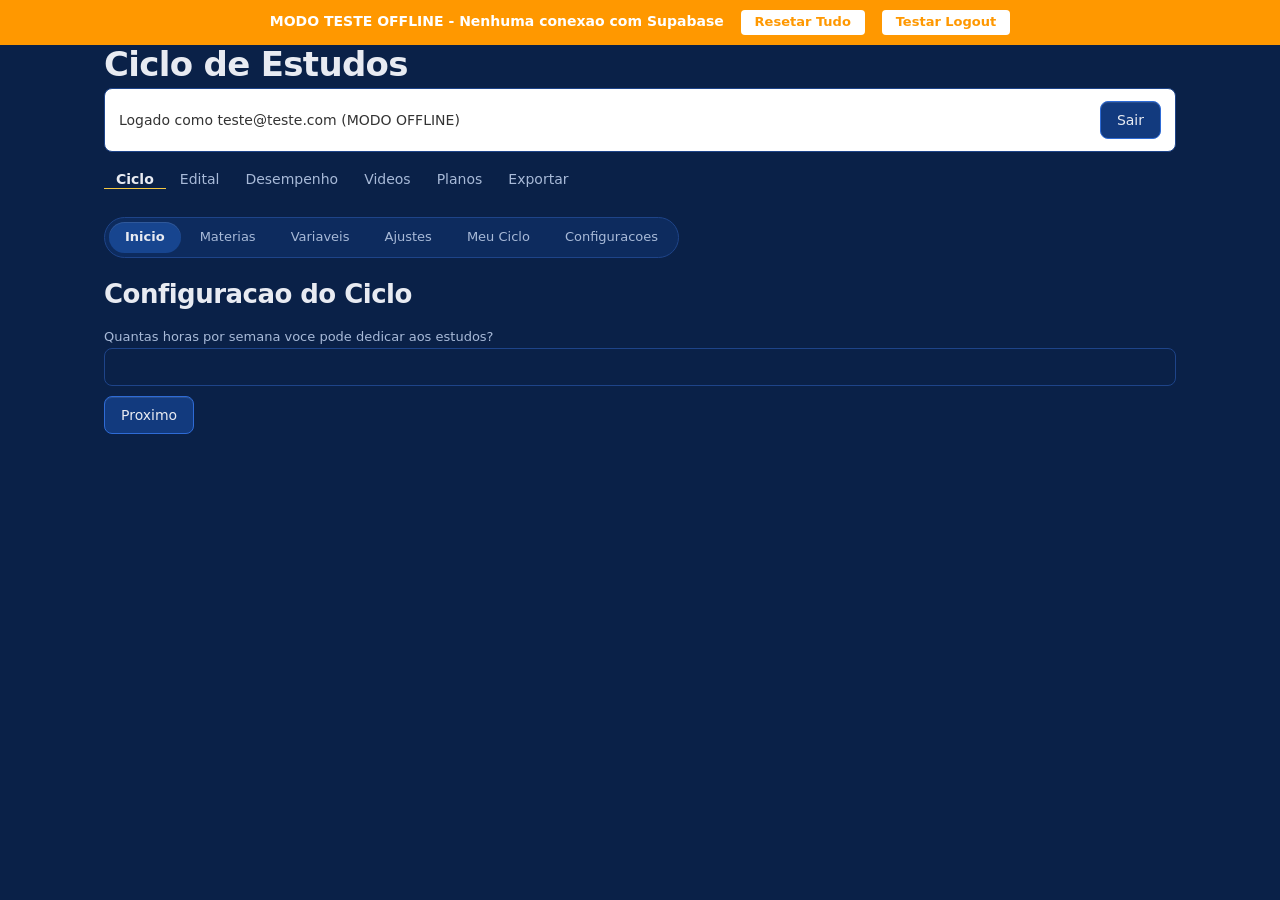
<file: teste-offline.html>
<!DOCTYPE html>
<html lang="pt">
<head>
    <meta charset="UTF-8">
    <meta name="viewport" content="width=device-width, initial-scale=1.0">
    <title>TESTE OFFLINE - Ciclo de Estudos</title>
    <link rel="stylesheet" href="css/variables.css">
    <link rel="stylesheet" href="css/layout.css">
    <link rel="stylesheet" href="css/forms.css">
    <link rel="stylesheet" href="css/blocks.css">
    <link rel="stylesheet" href="css/modals.css">
    <link rel="stylesheet" href="css/videos.css">
    <style>
        #testeBanner {
            background: #FF9800;
            color: white;
            text-align: center;
            padding: 10px;
            font-weight: bold;
            font-size: 14px;
            position: sticky;
            top: 0;
            z-index: 9999;
        }
        #testeBanner button {
            margin-left: 12px;
            background: #fff;
            color: #FF9800;
            border: none;
            padding: 4px 14px;
            border-radius: 4px;
            cursor: pointer;
            font-size: 13px;
            font-weight: bold;
        }
    </style>
</head>
<body>
    <div id="testeBanner">
        MODO TESTE OFFLINE - Nenhuma conexao com Supabase
        <button onclick="resetarTeste()">Resetar Tudo</button>
        <button onclick="testarLogout()">Testar Logout</button>
    </div>

    <div class="container">
        <h1>Ciclo de Estudos</h1>
        <div id="topAuthBar" style="display:flex; justify-content:space-between; align-items:center; gap:12px; flex-wrap:wrap; margin-bottom:18px; padding:12px 14px; border:1px solid var(--border-color); border-radius:8px; background:#fff;">
            <div id="usuarioInfo" style="font-size:14px; color:#333;">Logado como teste@teste.com (MODO OFFLINE)</div>
            <div style="display:flex; gap:10px; flex-wrap:wrap;">
                <a id="btnIrLogin" href="#" style="display:none; background-color:var(--primary-color); color:#fff; padding:10px 15px; border-radius:4px; text-decoration:none;">Entrar</a>
                <button id="btnLogoutTop" type="button" style="display:inline-block;">Sair</button>
            </div>
        </div>
        <div id="bloqueioAuth" style="display:none;"></div>

        <!-- Main tabs -->
        <div class="tab-container">
            <button class="tab active" data-tab="ciclo">Ciclo</button>
            <button class="tab" data-tab="edital">Edital</button>
            <button class="tab" data-tab="desempenho">Desempenho</button>
            <button class="tab" data-tab="videos">Videos</button>
            <button class="tab" data-tab="planos">Planos</button>
            <button class="tab" data-tab="exportar">Exportar</button>
        </div>

        <!-- ============ CICLO TAB (with sub-tabs) ============ -->
        <div id="ciclo" class="tab-content active">
            <div class="subtab-container">
                <button class="subtab active" data-subtab="subtab-inicio">Inicio</button>
                <button class="subtab" data-subtab="subtab-materias">Materias</button>
                <button class="subtab" data-subtab="subtab-variaveis">Variaveis</button>
                <button class="subtab" data-subtab="subtab-ajustes">Ajustes</button>
                <button class="subtab" data-subtab="subtab-meuciclo">Meu Ciclo</button>
                <button class="subtab" data-subtab="subtab-config">Configuracoes</button>
            </div>

            <div id="subtab-inicio" class="subtab-content active">
                <h2>Configuracao do Ciclo</h2>
                <div id="inicio">
                    <form id="horasForm">
                        <label for="horasSemanais">Quantas horas por semana voce pode dedicar aos estudos?</label>
                        <input type="number" id="horasSemanais" name="horasSemanais" min="1" required>
                        <button type="submit">Proximo</button>
                    </form>
                </div>
                <div id="continuar" style="display: none;">
                    <p style="margin-bottom:12px; color:#666;">Seu ciclo esta ativo na aba "Meu Ciclo".</p>
                    <button id="novoEstudo" style="background:#FF6B6B;">Reiniciar Ciclo</button>
                </div>
            </div>

            <div id="subtab-materias" class="subtab-content">
                <h2>Selecionar Materias</h2>
                <div id="materiasLista"></div>
                <input type="text" id="novaMateriaNome" placeholder="Nome da Materia">
                <input type="text" id="novaMateriaSigla" placeholder="Sigla (ate 3 letras)" maxlength="3">
                <button id="adicionarMateria">Adicionar Materia</button>
                <button id="btnUploadMaterias" type="button" style="background:#26A69A;">Importar Excel/CSV</button>
                <button id="btnBaixarModeloAluno" type="button" style="background:#FF9800;">Baixar Modelo</button>
                <button id="proximoMaterias">Proximo</button>
            </div>

            <div id="subtab-variaveis" class="subtab-content">
                <h2>Definir Variaveis por Materia</h2>
                <table id="tabelaVariaveis">
                    <thead><tr><th>Materia</th><th>Peso (1-10)</th><th>Extensao/Volume (1-10)</th><th>Dificuldade (1-10)</th></tr></thead>
                    <tbody></tbody>
                </table>
                <button id="calcularBlocos">Calcular Blocos</button>
            </div>

            <div id="subtab-ajustes" class="subtab-content">
                <h2>Ajustar Quantidade de Blocos por Materia</h2>
                <table id="tabelaAjustes">
                    <thead><tr><th>Materia</th><th>Blocos</th></tr></thead>
                    <tbody></tbody>
                </table>
                <button id="ajustarBlocos">Ajustar Blocos</button>
            </div>

            <div id="subtab-meuciclo" class="subtab-content">
                <h2>Seu Ciclo de Estudos</h2>
                <div id="blocosContainer"></div>
                <div id="tempoControle">
                    <select id="tipoTempo">
                        <option value="cronometro">Cronometro</option>
                        <option value="timer">Timer</option>
                    </select>
                    <div id="timerConfig" style="display: none;">
                        <input type="number" id="timerHoras" min="0" max="23" placeholder="Horas">
                        <input type="number" id="timerMinutos" min="0" max="59" placeholder="Minutos">
                    </div>
                    <span id="tempo">00:00:00</span>
                    <button id="iniciarPausar">Iniciar</button>
                    <button id="resetar">Resetar</button>
                </div>
            </div>

            <div id="subtab-config" class="subtab-content">
                <h2>Configuracoes Avancadas</h2>
                <div>
                    <label for="duracaoBloco">Duracao do Bloco (minutos):</label>
                    <input type="number" id="duracaoBloco" min="15" max="120" value="60">
                </div>
                <div>
                    <label for="intervaloEntreBlocos">Intervalo entre Blocos (minutos):</label>
                    <input type="number" id="intervaloEntreBlocos" min="0" max="30" value="5">
                </div>
                <div>
                    <label for="blocosPorSessao">Blocos por Sessao:</label>
                    <input type="number" id="blocosPorSessao" min="1" max="10" value="4">
                </div>
                <button id="salvarConfiguracoes">Salvar Configuracoes</button>
            </div>
        </div>

        <!-- ============ EDITAL TAB ============ -->
        <div id="edital" class="tab-content">
            <h2>Edital - Conteudo Programatico</h2>
            <div id="editalResumo" style="margin-bottom:16px; padding:14px; border:1px solid var(--border-color); border-radius:8px; background:#f0f7ff;">
                <div style="display:flex; justify-content:space-between; align-items:center; flex-wrap:wrap; gap:8px;">
                    <div>
                        <strong id="editalPlanoNome" style="font-size:15px;"></strong>
                        <span id="editalProgressoGeral" style="font-size:13px; color:#666; margin-left:8px;"></span>
                    </div>
                    <div class="edital-barra-container" style="width:200px;">
                        <div class="edital-barra" id="editalBarraGeral" style="width:0%;"></div>
                    </div>
                </div>
            </div>
            <div id="editalFiltros" style="margin-bottom:12px; display:flex; gap:10px; align-items:center; flex-wrap:wrap;">
                <select id="editalFiltroStatus" style="padding:6px 10px; border-radius:4px; border:1px solid var(--border-color); font-size:13px;">
                    <option value="todos">Todos os status</option>
                    <option value="pendente">Pendente</option>
                    <option value="visto">Visto</option>
                    <option value="em_andamento">Em andamento</option>
                    <option value="concluido">Concluido</option>
                </select>
                <input type="text" id="editalBusca" placeholder="Buscar topico..." style="padding:6px 10px; border-radius:4px; border:1px solid var(--border-color); font-size:13px; flex:1; min-width:150px;">
            </div>
            <div id="editalArvore"></div>
            <div id="editalVazio" style="display:none; text-align:center; padding:40px 20px; color:#999;">
                <p style="font-size:16px; margin-bottom:8px;">Nenhum edital configurado</p>
                <p style="font-size:13px;">Adote um plano que contenha edital.</p>
            </div>
        </div>

        <!-- ============ DESEMPENHO TAB ============ -->
        <div id="desempenho" class="tab-content">
            <h2>Desempenho</h2>
            <div id="desempenhoResumo" style="display:grid; grid-template-columns:repeat(auto-fill, minmax(160px, 1fr)); gap:12px; margin-bottom:24px;">
                <div class="desempenho-card">
                    <div class="desempenho-card__valor" id="desempenhoTotalQuestoes">0</div>
                    <div class="desempenho-card__label">Questoes feitas</div>
                </div>
                <div class="desempenho-card">
                    <div class="desempenho-card__valor" id="desempenhoTotalCorretas">0</div>
                    <div class="desempenho-card__label">Questoes corretas</div>
                </div>
                <div class="desempenho-card">
                    <div class="desempenho-card__valor" id="desempenhoPercentual">0%</div>
                    <div class="desempenho-card__label">Aproveitamento</div>
                </div>
                <div class="desempenho-card">
                    <div class="desempenho-card__valor" id="desempenhoBlocosConcluidos">0</div>
                    <div class="desempenho-card__label">Blocos concluidos</div>
                </div>
            </div>
            <h3 style="margin-bottom:12px;">Desempenho por Materia</h3>
            <div id="desempenhoPorMateria"><p style="color:#999;">Conclua blocos para ver estatisticas.</p></div>
            <div id="desempenhoEdital" style="display:none; margin-top:24px;">
                <h3 style="margin-bottom:12px;">Progresso no Edital</h3>
                <div id="desempenhoEditalConteudo"></div>
            </div>
        </div>

        <!-- ============ VIDEOS TAB ============ -->
        <div id="videos" class="tab-content">
            <div id="videosAluno">
                <h2>Videos / Aulas</h2>
                <p style="margin-bottom:12px; font-size:14px; color:#666;">Assista as aulas disponibilizadas pelos professores.</p>
                <div id="videosPlayer" style="display:none; margin-bottom:16px;">
                    <div class="video-player-wrapper">
                        <iframe id="vimeoEmbed" src="" allow="autoplay; fullscreen; picture-in-picture" allowfullscreen></iframe>
                    </div>
                    <div style="display:flex; justify-content:space-between; align-items:center; margin-top:8px;">
                        <strong id="videoPlayerTitulo" style="font-size:14px;"></strong>
                        <button id="btnFecharPlayer" type="button" style="background:#999; font-size:12px; padding:4px 12px;">Fechar</button>
                    </div>
                </div>
                <div id="videosArvore"></div>
                <div id="videosVazio" style="display:none; text-align:center; padding:40px 20px; color:#999;">
                    <p style="font-size:16px; margin-bottom:8px;">Nenhum video disponivel</p>
                </div>
            </div>
            <div id="videosProfessor" style="display:none;"></div>
        </div>

        <!-- ============ PLANOS TAB ============ -->
        <div id="planos" class="tab-content">
            <div id="planosAluno">
                <h2>Planos Disponiveis</h2>
                <p style="margin-bottom:12px; font-size:14px; color:#666;">Selecione um plano pre-configurado por um professor.</p>
                <div id="planosDisponiveis" style="margin-bottom:12px;"></div>
                <button id="btnEscolherPlano" type="button">Carregar Planos Disponiveis</button>
            </div>
            <div id="planosProfessor" style="display:none;">
                <h2>Gerenciar Planos</h2>
                <p style="margin-bottom:16px; color:#666;">Crie planos pre-configurados para seus alunos.</p>
                <div id="planosLista" style="margin-bottom:20px;"></div>
                <button id="btnCriarPlano" type="button">Criar Novo Plano</button>
                <div id="planoEditor" style="display:none; margin-top:20px;">
                    <h3 style="margin-bottom:16px;">Editor de Plano</h3>
                    <label for="planoNome">Nome do Plano:</label>
                    <input type="text" id="planoNome" placeholder="Ex: Preparatorio TCU 2026">
                    <label for="planoDescricao">Descricao:</label>
                    <textarea id="planoDescricao" rows="3" placeholder="Breve descricao..." style="width:100%; padding:10px; border:1px solid var(--border-color); border-radius:4px; margin-bottom:10px;"></textarea>
                    <label><input type="checkbox" id="planoPublico" checked style="width:auto; margin-right:6px;">Plano publico</label>
                    <h4 style="margin:16px 0 8px; color:var(--primary-color);">Configuracoes</h4>
                    <div style="display:grid; grid-template-columns:repeat(auto-fill, minmax(180px, 1fr)); gap:10px; margin-bottom:16px;">
                        <div><label for="planoHorasSemanais">Horas semanais:</label><input type="number" id="planoHorasSemanais" min="1" placeholder="Ex: 20"></div>
                        <div><label for="planoDuracaoBloco">Duracao do bloco (min):</label><input type="number" id="planoDuracaoBloco" min="15" max="120" value="60"></div>
                        <div><label for="planoIntervalo">Intervalo (min):</label><input type="number" id="planoIntervalo" min="0" max="30" value="5"></div>
                        <div><label for="planoBlocosSessao">Blocos por sessao:</label><input type="number" id="planoBlocosSessao" min="1" max="10" value="4"></div>
                    </div>
                    <h4 style="margin:16px 0 8px; color:var(--primary-color);">Materias</h4>
                    <div style="margin-bottom:10px; display:flex; gap:8px; flex-wrap:wrap;">
                        <button id="btnAddMateriaPlano" type="button" style="font-size:13px; padding:6px 14px;">+ Adicionar Materia</button>
                        <button id="btnUploadMateriasPlano" type="button" style="font-size:13px; padding:6px 14px; background:#26A69A;">Importar Excel/CSV</button>
                        <button id="btnBaixarModelo" type="button" style="font-size:13px; padding:6px 14px; background:#FF9800;">Baixar Modelo</button>
                    </div>
                    <div style="overflow-x:auto;">
                        <table style="width:100%; border-collapse:collapse; font-size:13px;">
                            <thead><tr style="background:var(--secondary-color);"><th style="padding:8px;">Nome</th><th style="padding:8px;">Sigla</th><th style="padding:8px;">Peso</th><th style="padding:8px;">Extensao</th><th style="padding:8px;">Dificuldade</th><th style="padding:8px;"></th></tr></thead>
                            <tbody id="planoMateriasTbody"></tbody>
                        </table>
                    </div>
                    <h4 style="margin:20px 0 8px; color:var(--primary-color);">Edital</h4>
                    <p style="font-size:13px; color:#666; margin-bottom:10px;">Configure a estrutura do edital.</p>
                    <div style="margin-bottom:10px; display:flex; gap:8px; flex-wrap:wrap;">
                        <button id="btnAddMateriaEdital" type="button" style="font-size:13px; padding:6px 14px;">+ Adicionar Materia</button>
                        <button id="btnUploadEdital" type="button" style="font-size:13px; padding:6px 14px; background:#26A69A;">Importar Excel/CSV</button>
                        <button id="btnBaixarModeloEdital" type="button" style="font-size:13px; padding:6px 14px; background:#FF9800;">Baixar Modelo Edital</button>
                    </div>
                    <div id="editalEditorContainer" style="margin-bottom:16px;"></div>
                    <div style="margin-top:16px; display:flex; gap:10px;">
                        <button id="btnSalvarPlano" type="button" style="background:#4CAF50;">Salvar Plano</button>
                        <button id="btnCancelarPlano" type="button" style="background:#999;">Cancelar</button>
                    </div>
                </div>
            </div>
        </div>

        <!-- ============ EXPORTAR TAB ============ -->
        <div id="exportar" class="tab-content">
            <h2>Exportar Ciclo</h2>
            <button id="gerarPDF">Gerar PDF</button>
            <button id="exportarExcel">Exportar para Excel</button>
        </div>
    </div>

    <!-- Modais de conclusao -->
    <div id="modalAssunto" class="modal-overlay">
        <div class="modal-card">
            <h3>Registrar Estudo</h3>
            <p>Materia: <strong id="modalAssuntoMateria"></strong></p>
            <label style="display:block; margin:12px 0 6px; font-weight:bold;">Qual assunto voce estudou?</label>
            <div id="listaAssuntosEdital" class="assunto-lista"></div>
            <div id="assuntoOutroContainer" style="display:none;">
                <input type="text" id="inputAssunto" placeholder="Digite o assunto..." autocomplete="off">
            </div>
            <input type="hidden" id="assuntoSelecionado" value="">
            <div class="modal-actions">
                <button id="btnConfirmarAssunto">Confirmar</button>
            </div>
        </div>
    </div>

    <div id="modalQuestoes" class="modal-overlay">
        <div class="modal-card">
            <h3>Exercitando os Conhecimentos</h3>
            <p>Voce fez questoes sobre este assunto?</p>
            <div class="modal-actions">
                <button id="btnSimQuestoes">Sim</button>
                <button id="btnNaoQuestoes" style="background:#999;">Nao, apenas estudei</button>
            </div>
        </div>
    </div>

    <div id="modalRegistrarQuestoes" class="modal-overlay">
        <div class="modal-card">
            <h3>Registrar Questoes</h3>
            <p>Materia: <strong id="modalRegMateria"></strong></p>
            <p>Assunto: <strong id="modalRegAssunto"></strong></p>
            <label for="inputQtdFeitas" style="display:block; margin:12px 0 6px; font-weight:bold;">Questoes feitas:</label>
            <input type="number" id="inputQtdFeitas" min="0" placeholder="0">
            <label for="inputQtdCorretas" style="display:block; margin:12px 0 6px; font-weight:bold;">Questoes corretas:</label>
            <input type="number" id="inputQtdCorretas" min="0" placeholder="0">
            <div class="modal-actions">
                <button id="btnSalvarQuestoes">Salvar</button>
            </div>
        </div>
    </div>

<script>
// ══════════════════════════════════════════════════════════════════════════
// MOCKS: substituem Supabase e funcoes que dependem de backend
// ══════════════════════════════════════════════════════════════════════════

function supabaseConfigurado() { return false; }
async function getUsuarioLogado() { return { id: 'teste-offline', email: 'teste@teste.com' }; }
async function atualizarUIAuth() { return true; }
function salvarEstadoNuvem() {}
async function carregarEstadoNuvem() {}
async function ensureProfile() {}
function atualizarUIRole() {}
function setAuthStatus() {}
function redirecionarParaLogin() {}

async function sair() {
    alert('Voce saiu da sua conta.');
    location.reload();
}

function salvarQuestoesNuvem() {}
function carregarPlanosPublicos() { return []; }
async function salvarPlano() { alert('Modo offline: plano nao salvo.'); return false; }
function renderizarPlanosDisponiveis() { alert('Modo offline: sem planos do servidor.'); }
function abrirEditorPlano() { alert('Modo offline: editor de planos desabilitado.'); }
function fecharEditorPlano() {}
function coletarDadosPlano() { return { nome: '', materias: [] }; }
function adicionarMateriaAoPlano() {}
function uploadMateriasPlano() {}
function uploadMateriasAluno() {}
function baixarModeloExcel() { alert('Modo offline: funcao de export desabilitada.'); }
function adicionarMateriaEdital() {}
function uploadEditalExcel() {}
function baixarModeloEdital() {}
function gerarPDF() { alert('Modo offline: PDF desabilitado.'); }
function exportarParaExcel() { alert('Modo offline: export desabilitado.'); }

async function carregarEditalProgresso() {}
async function salvarEditalProgressoItem() {}

function renderizarDesempenho() {
    let totalFeitas = 0, totalCorretas = 0, blocosConcluidos = 0;
    const porMateria = {};

    blocosAtivos.forEach(b => {
        if (b.concluido) {
            blocosConcluidos++;
            if (b.questoes) {
                totalFeitas += b.questoes.feitas || 0;
                totalCorretas += b.questoes.corretas || 0;
                if (!porMateria[b.nome]) porMateria[b.nome] = { feitas: 0, corretas: 0 };
                porMateria[b.nome].feitas += b.questoes.feitas || 0;
                porMateria[b.nome].corretas += b.questoes.corretas || 0;
            }
        }
    });

    document.getElementById('desempenhoTotalQuestoes').textContent = totalFeitas;
    document.getElementById('desempenhoTotalCorretas').textContent = totalCorretas;
    document.getElementById('desempenhoPercentual').textContent = totalFeitas > 0 ? Math.round((totalCorretas / totalFeitas) * 100) + '%' : '0%';
    document.getElementById('desempenhoBlocosConcluidos').textContent = blocosConcluidos;

    const container = document.getElementById('desempenhoPorMateria');
    if (Object.keys(porMateria).length === 0) {
        container.innerHTML = '<p style="color:#999;">Conclua blocos com questoes para ver estatisticas.</p>';
        return;
    }
    let html = '';
    for (const [nome, dados] of Object.entries(porMateria)) {
        const pct = dados.feitas > 0 ? Math.round((dados.corretas / dados.feitas) * 100) : 0;
        html += `<div class="desempenho-materia">
            <div class="desempenho-materia__header">
                <span class="desempenho-materia__nome">${nome}</span>
                <span class="desempenho-materia__stats">${dados.corretas}/${dados.feitas} (${pct}%)</span>
            </div>
            <div class="desempenho-barra-container"><div class="desempenho-barra" style="width:${pct}%;"></div></div>
        </div>`;
    }
    container.innerHTML = html;
}

function getBaseUrl() { return ''; }

// ══════════════════════════════════════════════════════════════════════════
// STATE
// ══════════════════════════════════════════════════════════════════════════

let materiasList = [
    {nome: "AFO", legenda: "AFO"},
    {nome: "CONTABILIDADE GERAL", legenda: "CGE"},
    {nome: "CONTABILIDADE PUBLICA", legenda: "CPB"},
    {nome: "AUDITORIA", legenda: "AUD"},
    {nome: "CONTROLE EXTERNO", legenda: "CEX"}
];
let materiasSelecionadas = [];
let blocosAtivos = [];
let coresUsadas = [];
let tempoDecorrido = 0;
let tempoTotal = 0;
let cronometroInterval;
let cronometroRodando = false;
let modoCronometro = true;
let salvarAoSair = true;

let planoAdotado = {
    id: 'teste-plano-1',
    nome: 'Plano TCU 2026 (Teste)',
    edital: [
        {
            materia: 'AFO',
            topicos: [
                { nome: 'Orcamento Publico', subtopicos: ['Principios Orcamentarios', 'Ciclo Orcamentario', 'Creditos Adicionais'] },
                { nome: 'Receita Publica', subtopicos: ['Classificacao da Receita', 'Estagios da Receita'] },
                { nome: 'Despesa Publica', subtopicos: ['Classificacao da Despesa', 'Estagios da Despesa', 'Restos a Pagar'] }
            ]
        },
        {
            materia: 'CONTABILIDADE GERAL',
            topicos: [
                { nome: 'Balanco Patrimonial', subtopicos: ['Ativo Circulante', 'Passivo Circulante', 'Patrimonio Liquido'] },
                { nome: 'DRE', subtopicos: ['Receitas', 'Despesas', 'Lucro Liquido'] },
                { nome: 'Provisoes e Contingencias', subtopicos: [] }
            ]
        },
        {
            materia: 'CONTABILIDADE PUBLICA',
            topicos: [
                { nome: 'MCASP', subtopicos: ['Plano de Contas', 'Demonstracoes Contabeis'] },
                { nome: 'NBCASP', subtopicos: [] }
            ]
        },
        {
            materia: 'AUDITORIA',
            topicos: [
                { nome: 'Normas de Auditoria', subtopicos: ['NBC TA 200', 'NBC TA 240', 'NBC TA 700'] },
                { nome: 'Evidencia de Auditoria', subtopicos: [] },
                { nome: 'Relatorio do Auditor', subtopicos: ['Opiniao Nao Modificada', 'Opiniao Modificada'] }
            ]
        },
        {
            materia: 'CONTROLE EXTERNO',
            topicos: [
                { nome: 'Competencias do TCU', subtopicos: ['Fiscalizacao Contabil', 'Julgamento de Contas'] },
                { nome: 'Processo de Contas', subtopicos: [] }
            ]
        }
    ]
};

let editalProgresso = {};

let configuracoes = {
    duracaoBloco: 60,
    intervaloEntreBlocos: 5,
    blocosPorSessao: 4
};

function salvarEstado() {
    const estado = {
        materiasList,
        materiasSelecionadas,
        blocosAtivos,
        tempoDecorrido,
        modoCronometro,
        configuracoes,
        planoAdotado,
        horasSemanais: document.getElementById('horasSemanais')?.value || null
    };
    localStorage.setItem('cicloTesteOffline', JSON.stringify(estado));
}

function carregarEstado() {
    const estadoSalvo = localStorage.getItem('cicloTesteOffline');
    if (estadoSalvo) {
        const estado = JSON.parse(estadoSalvo);
        materiasList = estado.materiasList || materiasList;
        materiasSelecionadas = estado.materiasSelecionadas || [];
        blocosAtivos = estado.blocosAtivos || [];
        tempoDecorrido = estado.tempoDecorrido || 0;
        modoCronometro = estado.modoCronometro !== undefined ? estado.modoCronometro : true;
        configuracoes = estado.configuracoes || configuracoes;
        if (estado.planoAdotado) planoAdotado = estado.planoAdotado;

        document.getElementById('horasSemanais').value = estado.horasSemanais || '';
        document.getElementById('inicio').style.display = 'none';
        document.getElementById('continuar').style.display = 'block';
    }
}

// ══════════════════════════════════════════════════════════════════════════
// TABS (from js/tabs.js)
// ══════════════════════════════════════════════════════════════════════════

const subtabMap = {
    'home':           { tab: 'ciclo', subtab: 'subtab-inicio' },
    'materias':       { tab: 'ciclo', subtab: 'subtab-materias' },
    'variaveis':      { tab: 'ciclo', subtab: 'subtab-variaveis' },
    'ajustes':        { tab: 'ciclo', subtab: 'subtab-ajustes' },
    'meuciclo':       { tab: 'ciclo', subtab: 'subtab-meuciclo' },
    'configuracoes':  { tab: 'ciclo', subtab: 'subtab-config' },
};

function alternarAba(tabName) {
    const mapping = subtabMap[tabName];
    if (mapping) {
        ativarMainTab(mapping.tab);
        ativarSubTab(mapping.tab, mapping.subtab);
    } else {
        ativarMainTab(tabName);
    }
}

function ativarMainTab(tabName) {
    document.querySelectorAll('.tab-content').forEach(c => c.classList.remove('active'));
    document.querySelectorAll('.tab-container > .tab').forEach(t => t.classList.remove('active'));
    const content = document.getElementById(tabName);
    if (content) content.classList.add('active');
    const tab = document.querySelector(`.tab-container > .tab[data-tab="${tabName}"]`);
    if (tab) tab.classList.add('active');
    if (tabName === 'desempenho') renderizarDesempenho();
    if (tabName === 'videos') renderizarVideosTab();
}

function ativarSubTab(parentTabId, subtabId) {
    const parentTab = document.getElementById(parentTabId);
    if (!parentTab) return;
    parentTab.querySelectorAll('.subtab-content').forEach(c => c.classList.remove('active'));
    parentTab.querySelectorAll('.subtab').forEach(s => s.classList.remove('active'));
    const subtabContent = document.getElementById(subtabId);
    if (subtabContent) subtabContent.classList.add('active');
    const subtabBtn = parentTab.querySelector(`.subtab[data-subtab="${subtabId}"]`);
    if (subtabBtn) subtabBtn.classList.add('active');
}

// ══════════════════════════════════════════════════════════════════════════
// TIMER (from js/timer.js)
// ══════════════════════════════════════════════════════════════════════════

function inicializarControlesTempo() {
    document.getElementById('tempoControle').style.display = 'block';
}

function alternarModoTempo() {
    modoCronometro = document.getElementById('tipoTempo').value === 'cronometro';
    document.getElementById('timerConfig').style.display = modoCronometro ? 'none' : 'block';
    resetarTempo();
}

function iniciarPausarTempo() {
    if (cronometroRodando) {
        clearInterval(cronometroInterval);
        document.getElementById('iniciarPausar').textContent = 'Retomar';
    } else {
        if (!modoCronometro && tempoDecorrido === 0) {
            const horas = parseInt(document.getElementById('timerHoras').value) || 0;
            const minutos = parseInt(document.getElementById('timerMinutos').value) || 0;
            tempoTotal = (horas * 3600) + (minutos * 60);
            tempoDecorrido = tempoTotal;
        }
        cronometroInterval = setInterval(atualizarTempo, 1000);
        document.getElementById('iniciarPausar').textContent = 'Pausar';
    }
    cronometroRodando = !cronometroRodando;
}

function atualizarTempo() {
    if (modoCronometro) {
        tempoDecorrido++;
    } else {
        tempoDecorrido--;
        if (tempoDecorrido <= 0) {
            clearInterval(cronometroInterval);
            cronometroRodando = false;
            document.getElementById('iniciarPausar').textContent = 'Iniciar';
            alert('Tempo esgotado!');
        }
    }
    atualizarExibicaoTempo();
}

function atualizarExibicaoTempo() {
    const tempo = modoCronometro ? tempoDecorrido : Math.max(0, tempoDecorrido);
    const horas = Math.floor(tempo / 3600);
    const minutos = Math.floor((tempo % 3600) / 60);
    const segundos = tempo % 60;
    document.getElementById('tempo').textContent =
        `${horas.toString().padStart(2, '0')}:${minutos.toString().padStart(2, '0')}:${segundos.toString().padStart(2, '0')}`;
}

function resetarTempo() {
    clearInterval(cronometroInterval);
    cronometroRodando = false;
    tempoDecorrido = 0;
    document.getElementById('iniciarPausar').textContent = 'Iniciar';
    atualizarExibicaoTempo();
}

// ══════════════════════════════════════════════════════════════════════════
// MATERIAS (from js/materias.js - simplified)
// ══════════════════════════════════════════════════════════════════════════

const coresMaterias = ['#4A90E2', '#FF6B6B', '#50C878', '#FF9800', '#9C27B0', '#00BCD4', '#E91E63', '#8BC34A', '#795548', '#607D8B'];

function inicializarSelecaoMaterias() {
    const container = document.getElementById('materiasLista');
    container.innerHTML = '';
    materiasList.forEach(m => adicionarMateriaAoDOM(m));
}

function adicionarMateriaAoDOM(materia) {
    const container = document.getElementById('materiasLista');
    const div = document.createElement('div');
    div.style.cssText = 'display:flex; align-items:center; gap:8px; margin-bottom:6px;';
    const checked = materiasSelecionadas.some(ms => ms.legenda === materia.legenda);
    div.innerHTML = `<label style="display:flex; align-items:center; gap:6px; cursor:pointer;">
        <input type="checkbox" value="${materia.legenda}" ${checked ? 'checked' : ''} style="width:auto;">
        <strong>${materia.legenda}</strong> - ${materia.nome}
    </label>`;
    container.appendChild(div);
}

function avancarHorasSemanais(e) {
    e.preventDefault();
    const horas = parseInt(document.getElementById('horasSemanais').value);
    if (!horas || horas < 1) { alert('Informe as horas semanais.'); return; }
    alternarAba('materias');
}

function avancarSelecaoMaterias() {
    const checkboxes = document.querySelectorAll('#materiasLista input[type="checkbox"]:checked');
    if (checkboxes.length === 0) { alert('Selecione pelo menos uma materia.'); return; }
    materiasSelecionadas = [];
    checkboxes.forEach(cb => {
        const m = materiasList.find(mat => mat.legenda === cb.value);
        if (m) materiasSelecionadas.push({ ...m, cor: coresMaterias[materiasSelecionadas.length % coresMaterias.length] });
    });

    const tbody = document.querySelector('#tabelaVariaveis tbody');
    tbody.innerHTML = '';
    materiasSelecionadas.forEach(m => {
        const tr = document.createElement('tr');
        tr.innerHTML = `<td>${m.nome} (${m.legenda})</td>
            <td><input type="number" class="peso" min="1" max="10" value="5"></td>
            <td><input type="number" class="extensao" min="1" max="10" value="5"></td>
            <td><input type="number" class="dificuldade" min="1" max="10" value="5"></td>`;
        tbody.appendChild(tr);
    });
    alternarAba('variaveis');
}

function calcularBlocos() {
    const rows = document.querySelectorAll('#tabelaVariaveis tbody tr');
    const horas = parseInt(document.getElementById('horasSemanais').value) || 10;
    const totalMinutos = horas * 60;
    const totalBlocos = Math.floor(totalMinutos / configuracoes.duracaoBloco);

    let somaScores = 0;
    const scores = [];
    rows.forEach((row, i) => {
        const peso = parseInt(row.querySelector('.peso').value) || 5;
        const ext = parseInt(row.querySelector('.extensao').value) || 5;
        const dif = parseInt(row.querySelector('.dificuldade').value) || 5;
        const score = peso * 0.4 + ext * 0.3 + dif * 0.3;
        scores.push(score);
        somaScores += score;
    });

    const tbody = document.querySelector('#tabelaAjustes tbody');
    tbody.innerHTML = '';
    materiasSelecionadas.forEach((m, i) => {
        const blocos = Math.max(1, Math.round((scores[i] / somaScores) * totalBlocos));
        m.quantidadeBlocos = blocos;
        const tr = document.createElement('tr');
        tr.innerHTML = `<td>${m.nome} (${m.legenda})</td><td><input type="number" class="ajusteBlocos" min="1" value="${blocos}"></td>`;
        tbody.appendChild(tr);
    });
    alternarAba('ajustes');
}

function ajustarBlocos() {
    const inputs = document.querySelectorAll('.ajusteBlocos');
    inputs.forEach((input, i) => {
        materiasSelecionadas[i].quantidadeBlocos = parseInt(input.value) || 1;
    });

    blocosAtivos = distribuirBlocosAleatoriamente(
        materiasSelecionadas.map(m => ({
            nome: m.nome,
            legenda: m.legenda,
            cor: m.cor,
            quantidadeBlocos: m.quantidadeBlocos
        }))
    );

    exibirCicloVisual(blocosAtivos);
    document.getElementById('inicio').style.display = 'none';
    document.getElementById('continuar').style.display = 'block';
    salvarEstado();
    alternarAba('meuciclo');
}

// ══════════════════════════════════════════════════════════════════════════
// BLOCOS (from js/blocos.js)
// ══════════════════════════════════════════════════════════════════════════

function distribuirBlocosAleatoriamente(blocos) {
    let dist = [];
    blocos.forEach(b => { for (let i = 0; i < b.quantidadeBlocos; i++) dist.push({ ...b }); });
    for (let i = dist.length - 1; i > 0; i--) {
        const j = Math.floor(Math.random() * (i + 1));
        [dist[i], dist[j]] = [dist[j], dist[i]];
    }
    return dist;
}

function exibirCicloVisual(blocos) {
    const container = document.getElementById("blocosContainer");
    container.innerHTML = "";
    const bps = configuracoes.blocosPorSessao;
    const sessoes = [];
    for (let i = 0; i < blocos.length; i += bps) sessoes.push(blocos.slice(i, i + bps));

    sessoes.forEach((sessao, sessaoIdx) => {
        const sessaoDiv = document.createElement("div");
        sessaoDiv.className = "sessao-group";
        const header = document.createElement("div");
        header.className = "sessao-group__header";
        header.textContent = `Sessao ${sessaoIdx + 1}`;
        sessaoDiv.appendChild(header);

        const grid = document.createElement("div");
        grid.className = "blocos-grid";
        sessao.forEach((bloco, blocoIdx) => {
            const globalIndex = sessaoIdx * bps + blocoIdx;
            grid.appendChild(criarCardBloco(bloco, globalIndex));
        });
        sessaoDiv.appendChild(grid);
        container.appendChild(sessaoDiv);

        if (sessaoIdx < sessoes.length - 1) {
            const intervalo = document.createElement("div");
            intervalo.className = "sessao-intervalo";
            intervalo.textContent = `Intervalo: ${configuracoes.intervaloEntreBlocos} min`;
            container.appendChild(intervalo);
        }
    });
    inicializarControlesTempo();
}

function criarCardBloco(bloco, index) {
    const card = document.createElement("div");
    card.className = "bloco-card";
    card.setAttribute("data-index", index);
    if (bloco.concluido) card.classList.add("concluido");

    const duracao = bloco.duracaoEspecifica || configuracoes.duracaoBloco;
    let infoConcluido = '';
    if (bloco.assunto) infoConcluido += bloco.assunto;
    if (bloco.questoes && bloco.questoes.feitas > 0) {
        const pct = Math.round((bloco.questoes.corretas / bloco.questoes.feitas) * 1000) / 10;
        infoConcluido += (infoConcluido ? ' | ' : '') + `${pct}% de acertos (${bloco.questoes.corretas}/${bloco.questoes.feitas})`;
    }

    card.innerHTML = `
        <div class="bloco-card__header" style="background-color: ${bloco.cor}"></div>
        <div class="bloco-card__sigla">${bloco.legenda}</div>
        <div class="bloco-card__nome">${bloco.nome}</div>
        <div class="bloco-card__duracao">${duracao} min</div>
        <div class="bloco-card__footer">
            <label class="bloco-card__check">
                <input type="checkbox" ${bloco.concluido ? 'checked' : ''}>
                <span>Concluir</span>
            </label>
            <button class="bloco-card__btn-timer" type="button">Cronometro</button>
        </div>
        <div class="bloco-card__info-concluido">${infoConcluido}</div>
    `;

    const checkbox = card.querySelector('input[type="checkbox"]');
    checkbox.addEventListener('change', function(e) {
        e.stopPropagation();
        const idx = parseInt(card.getAttribute('data-index'));
        if (this.checked && !blocosAtivos[idx].concluido) {
            iniciarFluxoConclusao(idx, card);
        } else if (!this.checked && blocosAtivos[idx].concluido) {
            blocosAtivos[idx].concluido = false;
            blocosAtivos[idx].assunto = null;
            blocosAtivos[idx].questoes = null;
            card.classList.remove('concluido');
            card.querySelector('.bloco-card__info-concluido').textContent = '';
            salvarEstado();
        }
    });

    card.querySelector('.bloco-card__btn-timer').addEventListener('click', function(e) {
        e.stopPropagation();
        alternarAba('meuciclo');
        document.getElementById('tempoControle').scrollIntoView({ behavior: 'smooth' });
    });

    return card;
}

function verificarConclusao() {
    const todosConcluidos = blocosAtivos.every(b => b.concluido);
    if (todosConcluidos && blocosAtivos.length > 0) alert("Parabens! Voce completou todo o ciclo de estudos!");
}

function iniciarNovoEstudo() {
    salvarAoSair = false;
    localStorage.removeItem('cicloTesteOffline');
    location.reload();
}

// ══════════════════════════════════════════════════════════════════════════
// QUESTOES (from js/questoes.js) - COM AS NOVAS ALTERACOES
// ══════════════════════════════════════════════════════════════════════════

let blocoEmConclusao = null;
let cardEmConclusao = null;

function inicializarModaisQuestoes() {
    document.getElementById('btnConfirmarAssunto').addEventListener('click', function() {
        const assunto = document.getElementById('assuntoSelecionado').value.trim();
        if (!assunto) {
            alert('Por favor, selecione ou informe o assunto estudado.');
            return;
        }
        fecharModal('modalAssunto');
        blocosAtivos[blocoEmConclusao].assunto = assunto;
        abrirModal('modalQuestoes');
    });

    document.getElementById('btnSimQuestoes').addEventListener('click', function() {
        fecharModal('modalQuestoes');
        const bloco = blocosAtivos[blocoEmConclusao];
        document.getElementById('modalRegMateria').textContent = bloco.nome;
        document.getElementById('modalRegAssunto').textContent = bloco.assunto || '';
        document.getElementById('inputQtdFeitas').value = '';
        document.getElementById('inputQtdCorretas').value = '';
        abrirModal('modalRegistrarQuestoes');
    });

    document.getElementById('btnNaoQuestoes').addEventListener('click', function() {
        fecharModal('modalQuestoes');
        finalizarConclusao(null);
    });

    document.getElementById('btnSalvarQuestoes').addEventListener('click', function() {
        const feitas = parseInt(document.getElementById('inputQtdFeitas').value) || 0;
        const corretas = parseInt(document.getElementById('inputQtdCorretas').value) || 0;
        if (feitas <= 0) { alert('Informe a quantidade de questoes feitas.'); return; }
        if (corretas > feitas) { alert('Corretas nao pode ser maior que feitas.'); return; }
        fecharModal('modalRegistrarQuestoes');
        finalizarConclusao({ feitas, corretas });
    });

    document.querySelectorAll('.modal-overlay').forEach(overlay => {
        overlay.addEventListener('click', function(e) {
            if (e.target === this) {
                fecharModal(this.id);
                if (blocoEmConclusao !== null && cardEmConclusao) {
                    const checkbox = cardEmConclusao.querySelector('input[type="checkbox"]');
                    if (checkbox) checkbox.checked = false;
                    blocoEmConclusao = null;
                    cardEmConclusao = null;
                }
            }
        });
    });
}

function iniciarFluxoConclusao(index, card) {
    blocoEmConclusao = index;
    cardEmConclusao = card;
    const bloco = blocosAtivos[index];

    document.getElementById('modalAssuntoMateria').textContent = bloco.nome;
    document.getElementById('assuntoSelecionado').value = bloco.assunto || '';
    document.getElementById('inputAssunto').value = '';

    preencherListaAssuntosEdital(bloco.nome);
    abrirModal('modalAssunto');
}

function normalizarTexto(texto) {
    return (texto || '').toLowerCase().normalize('NFD').replace(/[̀-ͯ]/g, '').replace(/[^a-z0-9\s]/g, '').trim();
}

function gerarChaveEdital(materia, topico, subtopico) {
    return [materia, topico, subtopico || ''].join('|');
}

function preencherListaAssuntosEdital(materiaBloco) {
    const lista = document.getElementById('listaAssuntosEdital');
    const outroContainer = document.getElementById('assuntoOutroContainer');
    const hiddenInput = document.getElementById('assuntoSelecionado');
    lista.innerHTML = '';
    outroContainer.style.display = 'none';

    const itens = [];

    if (planoAdotado?.edital) {
        const materiaBlNorm = normalizarTexto(materiaBloco);
        planoAdotado.edital.forEach(materiaObj => {
            const materiaNorm = normalizarTexto(materiaObj.materia);
            const mesmaMateria = materiaNorm.includes(materiaBlNorm) || materiaBlNorm.includes(materiaNorm);
            if (!mesmaMateria) return;

            (materiaObj.topicos || []).forEach(topicoObj => {
                const subtopicos = topicoObj.subtopicos || [];
                if (subtopicos.length > 0) {
                    subtopicos.forEach(sub => itens.push(sub));
                } else {
                    itens.push(topicoObj.nome);
                }
            });
        });
    }

    const inputAssunto = document.getElementById('inputAssunto');
    const newInput = inputAssunto.cloneNode(true);
    inputAssunto.parentNode.replaceChild(newInput, inputAssunto);
    newInput.addEventListener('input', function() { hiddenInput.value = this.value.trim(); });

    if (itens.length === 0) {
        outroContainer.style.display = 'block';
        newInput.focus();
        if (hiddenInput.value) newInput.value = hiddenInput.value;
        return;
    }

    itens.forEach(texto => {
        const div = document.createElement('div');
        div.className = 'assunto-item';
        div.textContent = texto;
        div.addEventListener('click', () => {
            lista.querySelectorAll('.assunto-item').forEach(el => el.classList.remove('selected'));
            div.classList.add('selected');
            hiddenInput.value = texto;
            outroContainer.style.display = 'none';
            newInput.value = '';
        });
        lista.appendChild(div);
    });

    const outroDiv = document.createElement('div');
    outroDiv.className = 'assunto-item assunto-item--outro';
    outroDiv.textContent = 'Outros (digitar)';
    outroDiv.addEventListener('click', () => {
        lista.querySelectorAll('.assunto-item').forEach(el => el.classList.remove('selected'));
        outroDiv.classList.add('selected');
        outroContainer.style.display = 'block';
        hiddenInput.value = '';
        newInput.value = '';
        newInput.focus();
    });
    lista.appendChild(outroDiv);

    if (hiddenInput.value) {
        let found = false;
        lista.querySelectorAll('.assunto-item:not(.assunto-item--outro)').forEach(el => {
            if (el.textContent === hiddenInput.value) { el.classList.add('selected'); found = true; }
        });
        if (!found) {
            outroDiv.classList.add('selected');
            outroContainer.style.display = 'block';
            newInput.value = hiddenInput.value;
        }
    }
}

function finalizarConclusao(questoes) {
    if (blocoEmConclusao === null) return;
    const bloco = blocosAtivos[blocoEmConclusao];
    bloco.concluido = true;
    bloco.questoes = questoes;

    if (cardEmConclusao) {
        cardEmConclusao.classList.add('concluido');
        const infoEl = cardEmConclusao.querySelector('.bloco-card__info-concluido');
        if (infoEl) {
            let info = bloco.assunto || '';
            if (questoes && questoes.feitas > 0) {
                const pct = Math.round((questoes.corretas / questoes.feitas) * 1000) / 10;
                info += (info ? ' | ' : '') + `${pct}% de acertos (${questoes.corretas}/${questoes.feitas})`;
            }
            infoEl.textContent = info;
        }
    }

    salvarEstado();
    atualizarProgressoEdital(bloco.nome, bloco.assunto, questoes);
    blocoEmConclusao = null;
    cardEmConclusao = null;
    verificarConclusao();
}

function abrirModal(id) { document.getElementById(id).classList.add('active'); }
function fecharModal(id) { document.getElementById(id).classList.remove('active'); }

// ══════════════════════════════════════════════════════════════════════════
// EDITAL (renderizacao simplificada)
// ══════════════════════════════════════════════════════════════════════════

function renderizarEdital() {
    const arvore = document.getElementById('editalArvore');
    const vazio = document.getElementById('editalVazio');
    const resumo = document.getElementById('editalResumo');
    if (!arvore) return;

    const edital = planoAdotado?.edital;
    if (!edital || edital.length === 0) {
        arvore.innerHTML = '';
        if (vazio) vazio.style.display = 'block';
        if (resumo) resumo.style.display = 'none';
        return;
    }

    if (vazio) vazio.style.display = 'none';
    if (resumo) resumo.style.display = 'block';
    document.getElementById('editalPlanoNome').textContent = planoAdotado.nome || 'Edital';

    let totalItens = 0, itensConcluidos = 0;
    arvore.innerHTML = '';

    edital.forEach(materiaObj => {
        const materiaDiv = document.createElement('div');
        materiaDiv.className = 'edital-materia';
        let materiaItens = 0, materiaConcluidos = 0, topicosHTML = '';

        (materiaObj.topicos || []).forEach(topicoObj => {
            const subtopicos = topicoObj.subtopicos || [];
            if (subtopicos.length > 0) {
                let subtopicosHTML = '';
                subtopicos.forEach(sub => {
                    const chave = gerarChaveEdital(materiaObj.materia, topicoObj.nome, sub);
                    const prog = editalProgresso[chave] || { status: 'pendente', questoes_feitas: 0, questoes_corretas: 0 };
                    totalItens++; materiaItens++;
                    if (prog.status === 'concluido' || prog.status === 'visto') { itensConcluidos++; materiaConcluidos++; }
                    subtopicosHTML += criarItemEdital(materiaObj.materia, topicoObj.nome, sub, prog);
                });
                topicosHTML += `<div class="edital-topico">
                    <div class="edital-topico__header" onclick="toggleEditalTopico(this)">
                        <span class="edital-topico__arrow">&#9654;</span>
                        <span class="edital-topico__nome">${topicoObj.nome}</span>
                    </div>
                    <div class="edital-topico__subtopicos" style="display:none;">${subtopicosHTML}</div>
                </div>`;
            } else {
                const chave = gerarChaveEdital(materiaObj.materia, topicoObj.nome, null);
                const prog = editalProgresso[chave] || { status: 'pendente', questoes_feitas: 0, questoes_corretas: 0 };
                totalItens++; materiaItens++;
                if (prog.status === 'concluido' || prog.status === 'visto') { itensConcluidos++; materiaConcluidos++; }
                topicosHTML += criarItemEdital(materiaObj.materia, topicoObj.nome, null, prog);
            }
        });

        const materiaPct = materiaItens > 0 ? Math.round((materiaConcluidos / materiaItens) * 100) : 0;
        materiaDiv.innerHTML = `
            <div class="edital-materia__header" onclick="toggleEditalMateria(this)">
                <span class="edital-materia__arrow">&#9654;</span>
                <strong class="edital-materia__nome">${materiaObj.materia}</strong>
                <span class="edital-materia__progresso">${materiaConcluidos}/${materiaItens} (${materiaPct}%)</span>
                <div class="edital-barra-container"><div class="edital-barra" style="width:${materiaPct}%;"></div></div>
            </div>
            <div class="edital-materia__conteudo" style="display:none;">${topicosHTML}</div>`;
        arvore.appendChild(materiaDiv);
    });

    const pctGeral = totalItens > 0 ? Math.round((itensConcluidos / totalItens) * 100) : 0;
    document.getElementById('editalProgressoGeral').textContent = `${itensConcluidos}/${totalItens} concluidos (${pctGeral}%)`;
    document.getElementById('editalBarraGeral').style.width = pctGeral + '%';
}

function criarItemEdital(materia, topico, subtopico, prog) {
    const label = subtopico || topico;
    const statusClass = `edital-status--${prog.status}`;
    return `<div class="edital-item ${statusClass}" data-materia="${materia}" data-topico="${topico}" data-subtopico="${subtopico || ''}">
        <div class="edital-item__info"><span class="edital-item__label">${label}</span></div>
        <div class="edital-item__actions">
            <select class="edital-item__select" onchange="alterarStatusEdital(this, '${materia}', '${topico}', '${subtopico || ''}')">
                <option value="pendente" ${prog.status === 'pendente' ? 'selected' : ''}>Pendente</option>
                <option value="visto" ${prog.status === 'visto' ? 'selected' : ''}>Visto</option>
                <option value="em_andamento" ${prog.status === 'em_andamento' ? 'selected' : ''}>Em andamento</option>
                <option value="concluido" ${prog.status === 'concluido' ? 'selected' : ''}>Concluido</option>
            </select>
        </div>
    </div>`;
}

function toggleEditalMateria(header) {
    const conteudo = header.nextElementSibling;
    const arrow = header.querySelector('.edital-materia__arrow');
    const aberto = conteudo.style.display !== 'none';
    conteudo.style.display = aberto ? 'none' : 'block';
    arrow.style.transform = aberto ? '' : 'rotate(90deg)';
}

function toggleEditalTopico(header) {
    const conteudo = header.nextElementSibling;
    const arrow = header.querySelector('.edital-topico__arrow');
    const aberto = conteudo.style.display !== 'none';
    conteudo.style.display = aberto ? 'none' : 'block';
    arrow.style.transform = aberto ? '' : 'rotate(90deg)';
}

function alterarStatusEdital(select, materia, topico, subtopico) {
    const novoStatus = select.value;
    const chave = gerarChaveEdital(materia, topico, subtopico || null);
    if (!editalProgresso[chave]) editalProgresso[chave] = { status: 'pendente', questoes_feitas: 0, questoes_corretas: 0 };
    editalProgresso[chave].status = novoStatus;
    const item = select.closest('.edital-item');
    if (item) item.className = `edital-item edital-status--${novoStatus}`;
    renderizarEdital();
}

function atualizarVisibilidadeEdital() {
    const tabEdital = document.querySelector('.tab[data-tab="edital"]');
    if (!tabEdital) return;
    const temEdital = planoAdotado?.edital && planoAdotado.edital.length > 0;
    tabEdital.style.display = temEdital ? 'inline-block' : 'none';
}

function atualizarProgressoEdital(materia, assunto, questoes) {
    if (!planoAdotado?.edital || !assunto) return;
    const materiaBlNorm = normalizarTexto(materia);
    let match = null;
    planoAdotado.edital.forEach(materiaObj => {
        const materiaNorm = normalizarTexto(materiaObj.materia);
        if (!materiaNorm.includes(materiaBlNorm) && !materiaBlNorm.includes(materiaNorm)) return;
        (materiaObj.topicos || []).forEach(topicoObj => {
            const subtopicos = topicoObj.subtopicos || [];
            if (subtopicos.length > 0) {
                subtopicos.forEach(sub => {
                    if (normalizarTexto(sub) === normalizarTexto(assunto)) {
                        match = { materia: materiaObj.materia, topico: topicoObj.nome, subtopico: sub };
                    }
                });
            } else {
                if (normalizarTexto(topicoObj.nome) === normalizarTexto(assunto)) {
                    match = { materia: materiaObj.materia, topico: topicoObj.nome, subtopico: null };
                }
            }
        });
    });
    if (match) {
        const chave = gerarChaveEdital(match.materia, match.topico, match.subtopico);
        if (!editalProgresso[chave]) editalProgresso[chave] = { status: 'pendente', questoes_feitas: 0, questoes_corretas: 0 };
        if (editalProgresso[chave].status !== 'concluido') editalProgresso[chave].status = 'visto';
        if (questoes && questoes.feitas > 0) {
            editalProgresso[chave].questoes_feitas += questoes.feitas;
            editalProgresso[chave].questoes_corretas += questoes.corretas;
        }
        renderizarEdital();
    }
}

// ══════════════════════════════════════════════════════════════════════════
// NOTES (simplified)
// ══════════════════════════════════════════════════════════════════════════

function salvarConfiguracoes() {
    configuracoes.duracaoBloco = parseInt(document.getElementById('duracaoBloco').value) || 60;
    configuracoes.intervaloEntreBlocos = parseInt(document.getElementById('intervaloEntreBlocos').value) || 5;
    configuracoes.blocosPorSessao = parseInt(document.getElementById('blocosPorSessao').value) || 4;
    salvarEstado();
    alert('Configuracoes salvas!');
}

function carregarConfiguracoes() {
    document.getElementById('duracaoBloco').value = configuracoes.duracaoBloco;
    document.getElementById('intervaloEntreBlocos').value = configuracoes.intervaloEntreBlocos;
    document.getElementById('blocosPorSessao').value = configuracoes.blocosPorSessao;
}

// ══════════════════════════════════════════════════════════════════════════
// TESTE: funcoes auxiliares
// ══════════════════════════════════════════════════════════════════════════

function resetarTeste() {
    localStorage.removeItem('cicloTesteOffline');
    location.reload();
}

function testarLogout() {
    sair();
}

// ══════════════════════════════════════════════════════════════════════════
// AUTO-RESUME (from js/app.js - nova funcionalidade)
// ══════════════════════════════════════════════════════════════════════════

function autoResumeIfActive() {
    if (blocosAtivos && blocosAtivos.length > 0) {
        exibirCicloVisual(blocosAtivos);
        alternarAba('meuciclo');
    }
}

// ══════════════════════════════════════════════════════════════════════════
// VIDEOS (mock offline)
// ══════════════════════════════════════════════════════════════════════════

let videosAssistidos = new Set();
const videosMock = [
    { id: 'v1', curso: 'Direito Constitucional', assunto: 'Principios Fundamentais', titulo: 'Aula 1 - Fundamentos da Republica', vimeo_url: 'https://vimeo.com/76979871' },
    { id: 'v2', curso: 'Direito Constitucional', assunto: 'Principios Fundamentais', titulo: 'Aula 2 - Separacao dos Poderes', vimeo_url: 'https://vimeo.com/76979871' },
    { id: 'v3', curso: 'Direito Constitucional', assunto: 'Direitos Fundamentais', titulo: 'Aula 1 - Direitos Individuais', vimeo_url: 'https://vimeo.com/76979871' },
    { id: 'v4', curso: 'Direito Constitucional', assunto: 'Direitos Fundamentais', titulo: 'Aula 2 - Direitos Sociais', vimeo_url: 'https://vimeo.com/76979871' },
    { id: 'v5', curso: 'AFO', assunto: 'Orcamento Publico', titulo: 'Aula 1 - Conceitos e Principios', vimeo_url: 'https://vimeo.com/76979871' },
    { id: 'v6', curso: 'AFO', assunto: 'Orcamento Publico', titulo: 'Aula 2 - Ciclo Orcamentario', vimeo_url: 'https://vimeo.com/76979871' },
    { id: 'v7', curso: 'AFO', assunto: 'Receita e Despesa', titulo: 'Aula 1 - Classificacao da Receita', vimeo_url: 'https://vimeo.com/76979871' },
];

function extrairVimeoId(url) {
    if (!url) return null;
    const match = url.match(/vimeo\.com\/(?:video\/)?(\d+)/);
    return match ? match[1] : null;
}

function gerarEmbedUrl(url) {
    const id = extrairVimeoId(url);
    if (!id) return null;
    const hashMatch = url.match(/vimeo\.com\/\d+\/([a-f0-9]+)/);
    const hash = hashMatch ? `?h=${hashMatch[1]}` : '';
    return `https://player.vimeo.com/video/${id}${hash}`;
}

function renderizarVideosTab() {
    const arvore = document.getElementById('videosArvore');
    const vazio = document.getElementById('videosVazio');
    if (!arvore) return;

    if (videosMock.length === 0) { vazio.style.display = 'block'; return; }
    vazio.style.display = 'none';

    const cursos = {};
    videosMock.forEach(v => {
        if (!cursos[v.curso]) cursos[v.curso] = {};
        if (!cursos[v.curso][v.assunto]) cursos[v.curso][v.assunto] = [];
        cursos[v.curso][v.assunto].push(v);
    });

    let html = '';
    Object.entries(cursos).forEach(([cursoNome, assuntos]) => {
        let total = 0, assistidas = 0;
        let assuntosHTML = '';
        Object.entries(assuntos).forEach(([assuntoNome, aulas]) => {
            let aulasHTML = '';
            aulas.forEach(aula => {
                total++;
                const foiAssistida = videosAssistidos.has(aula.id);
                if (foiAssistida) assistidas++;
                const embedUrl = gerarEmbedUrl(aula.vimeo_url) || '';
                aulasHTML += `<div class="video-aula ${foiAssistida ? 'video-aula--assistida' : ''}">
                    <label class="video-aula__check"><input type="checkbox" ${foiAssistida ? 'checked' : ''} onchange="videosAssistidos[this.checked?'add':'delete']('${aula.id}'); this.closest('.video-aula').classList.toggle('video-aula--assistida'); renderizarVideosTab();"></label>
                    <span class="video-aula__titulo" onclick="abrirPlayer('${embedUrl}', '${aula.titulo}')">&#9654; ${aula.titulo}</span>
                </div>`;
            });
            assuntosHTML += `<div class="video-assunto">
                <div class="video-assunto__header" onclick="toggleVideoAssunto(this)"><span class="video-assunto__arrow">&#9654;</span><span class="video-assunto__nome">${assuntoNome}</span><span class="video-assunto__count">${aulas.length} aula(s)</span></div>
                <div class="video-assunto__aulas" style="display:none;">${aulasHTML}</div>
            </div>`;
        });
        html += `<div class="video-curso">
            <div class="video-curso__header" onclick="toggleVideoCurso(this)"><span class="video-curso__arrow">&#9654;</span><strong class="video-curso__nome">${cursoNome}</strong><span class="video-curso__count">${assistidas}/${total} assistida(s)</span></div>
            <div class="video-curso__conteudo" style="display:none;">${assuntosHTML}</div>
        </div>`;
    });
    arvore.innerHTML = html;
}

function abrirPlayer(embedUrl, titulo) {
    if (!embedUrl) { alert('URL invalida.'); return; }
    document.getElementById('vimeoEmbed').src = embedUrl;
    document.getElementById('videoPlayerTitulo').textContent = titulo;
    document.getElementById('videosPlayer').style.display = 'block';
    document.getElementById('videosPlayer').scrollIntoView({ behavior: 'smooth' });
}

function fecharPlayer() {
    document.getElementById('videosPlayer').style.display = 'none';
    document.getElementById('vimeoEmbed').src = '';
}

function toggleVideoCurso(header) {
    const c = header.nextElementSibling;
    const a = header.querySelector('.video-curso__arrow');
    const aberto = c.style.display !== 'none';
    c.style.display = aberto ? 'none' : 'block';
    a.style.transform = aberto ? '' : 'rotate(90deg)';
}

function toggleVideoAssunto(header) {
    const c = header.nextElementSibling;
    const a = header.querySelector('.video-assunto__arrow');
    const aberto = c.style.display !== 'none';
    c.style.display = aberto ? 'none' : 'block';
    a.style.transform = aberto ? '' : 'rotate(90deg)';
}

function adicionarVideo() { alert('Modo offline.'); }

// ══════════════════════════════════════════════════════════════════════════
// INIT (from js/app.js)
// ══════════════════════════════════════════════════════════════════════════

document.addEventListener('DOMContentLoaded', function() {
    // Tab clicks
    document.querySelectorAll('.tab-container > .tab').forEach(tab => {
        tab.addEventListener('click', function() { alternarAba(this.getAttribute('data-tab')); });
    });
    document.querySelectorAll('.subtab').forEach(subtab => {
        subtab.addEventListener('click', function() {
            const subtabId = this.getAttribute('data-subtab');
            const parentTab = this.closest('.tab-content');
            if (parentTab) ativarSubTab(parentTab.id, subtabId);
        });
    });

    // Forms
    document.getElementById('horasForm').addEventListener('submit', avancarHorasSemanais);
    document.getElementById('proximoMaterias').addEventListener('click', avancarSelecaoMaterias);
    document.getElementById('calcularBlocos').addEventListener('click', calcularBlocos);
    document.getElementById('ajustarBlocos').addEventListener('click', ajustarBlocos);

    document.getElementById('adicionarMateria').addEventListener('click', function() {
        const nome = document.getElementById('novaMateriaNome').value.trim();
        const sigla = document.getElementById('novaMateriaSigla').value.trim().toUpperCase();
        if (nome && sigla) {
            if (sigla.length > 3) { alert('Sigla max 3 letras.'); return; }
            if (materiasList.some(m => m.legenda === sigla)) { alert('Sigla ja existe.'); return; }
            materiasList.push({nome, legenda: sigla});
            adicionarMateriaAoDOM({nome, legenda: sigla});
            document.getElementById('novaMateriaNome').value = '';
            document.getElementById('novaMateriaSigla').value = '';
        }
    });

    document.getElementById('tipoTempo').addEventListener('change', alternarModoTempo);
    document.getElementById('iniciarPausar').addEventListener('click', iniciarPausarTempo);
    document.getElementById('resetar').addEventListener('click', resetarTempo);
    document.getElementById('salvarConfiguracoes').addEventListener('click', salvarConfiguracoes);
    document.getElementById('novoEstudo').addEventListener('click', iniciarNovoEstudo);
    document.getElementById('gerarPDF').addEventListener('click', gerarPDF);
    document.getElementById('exportarExcel').addEventListener('click', exportarParaExcel);
    document.getElementById('btnLogoutTop').addEventListener('click', sair);
    document.getElementById('editalFiltroStatus').addEventListener('change', renderizarEdital);
    document.getElementById('editalBusca').addEventListener('input', renderizarEdital);
    document.getElementById('btnFecharPlayer').addEventListener('click', fecharPlayer);

    document.getElementById('btnEscolherPlano').addEventListener('click', renderizarPlanosDisponiveis);
    document.getElementById('btnCriarPlano').addEventListener('click', () => abrirEditorPlano(null));
    document.getElementById('btnSalvarPlano').addEventListener('click', () => {});
    document.getElementById('btnCancelarPlano').addEventListener('click', () => {});
    document.getElementById('btnAddMateriaPlano').addEventListener('click', () => {});
    document.getElementById('btnUploadMateriasPlano').addEventListener('click', () => {});
    document.getElementById('btnBaixarModelo').addEventListener('click', baixarModeloExcel);
    document.getElementById('btnUploadMaterias').addEventListener('click', () => {});
    document.getElementById('btnBaixarModeloAluno').addEventListener('click', baixarModeloExcel);
    document.getElementById('btnAddMateriaEdital').addEventListener('click', () => {});
    document.getElementById('btnUploadEdital').addEventListener('click', () => {});
    document.getElementById('btnBaixarModeloEdital').addEventListener('click', () => {});

    inicializarModaisQuestoes();
    inicializarSelecaoMaterias();
    carregarConfiguracoes();
    carregarEstado();
    atualizarVisibilidadeEdital();
    renderizarEdital();

    // AUTO-RESUME: se ja tem ciclo ativo, mostra direto
    autoResumeIfActive();
});
</script>
</body>
</html>
</file>
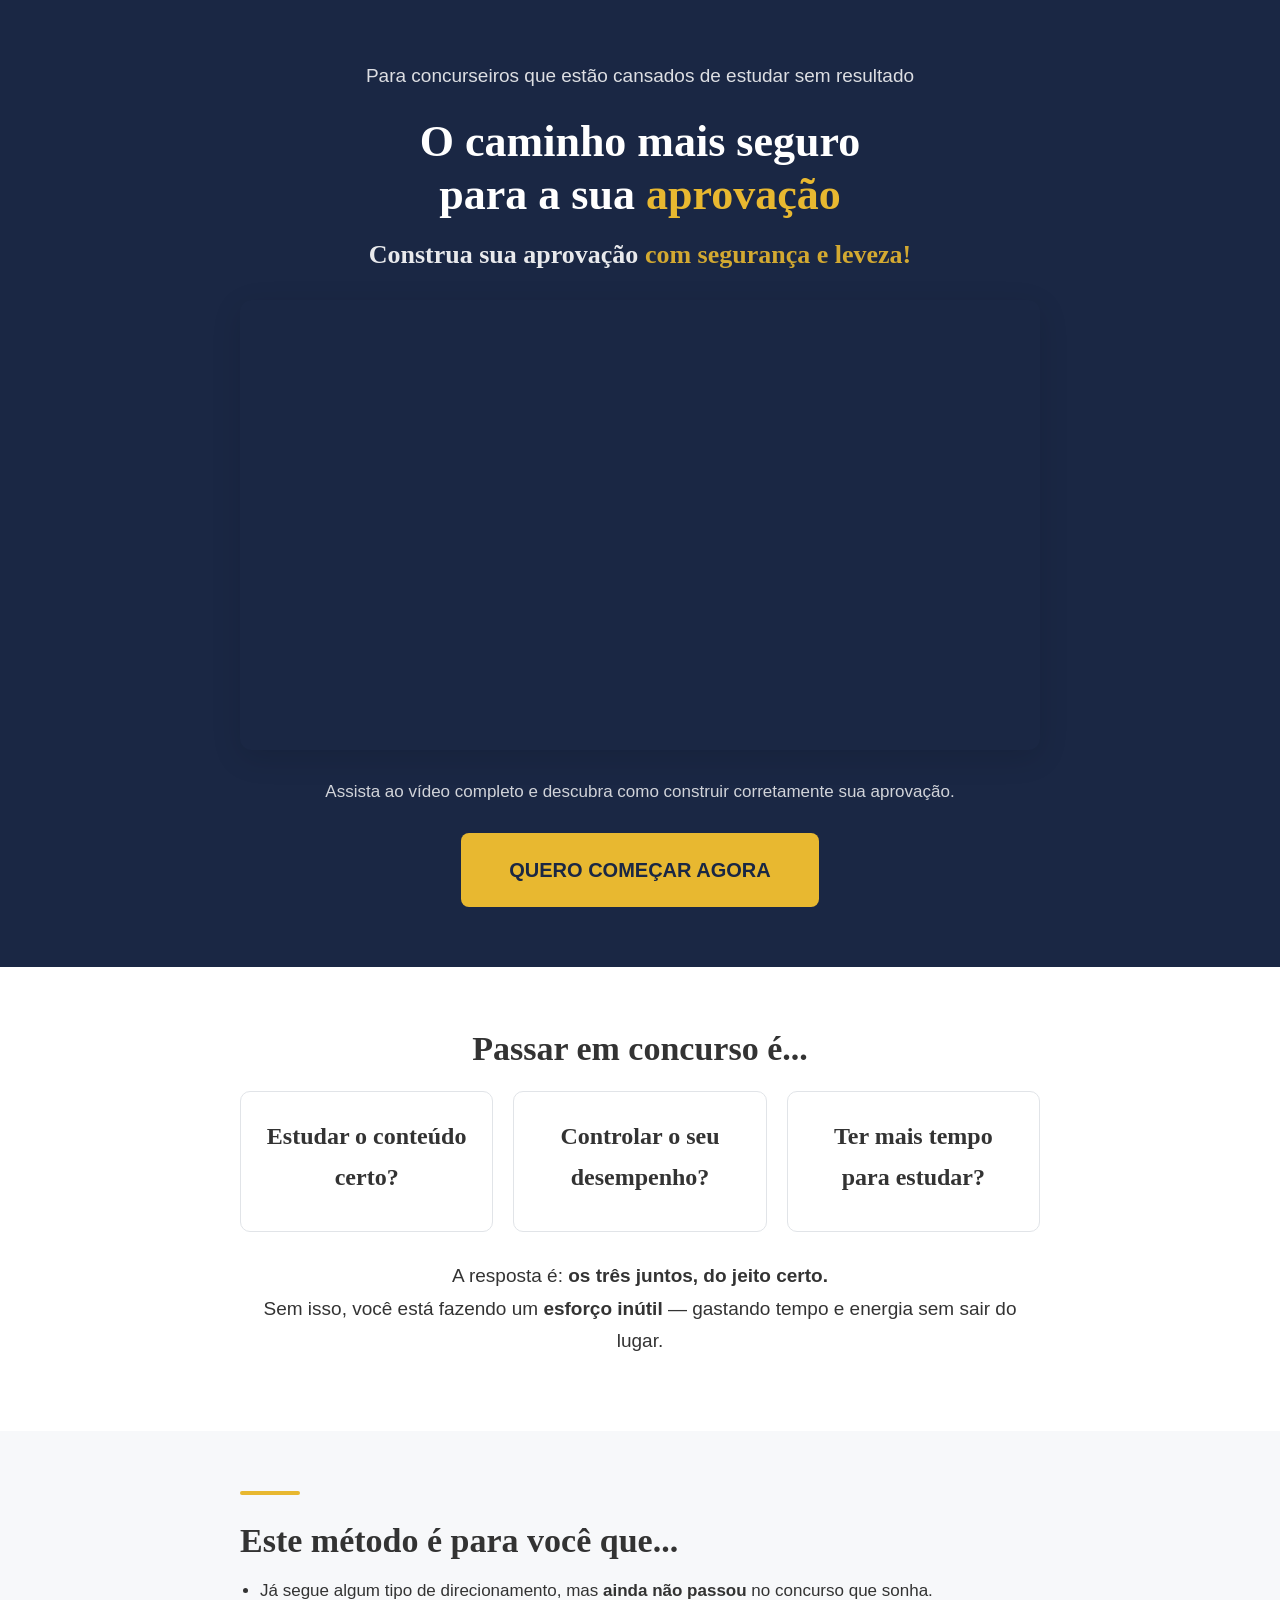
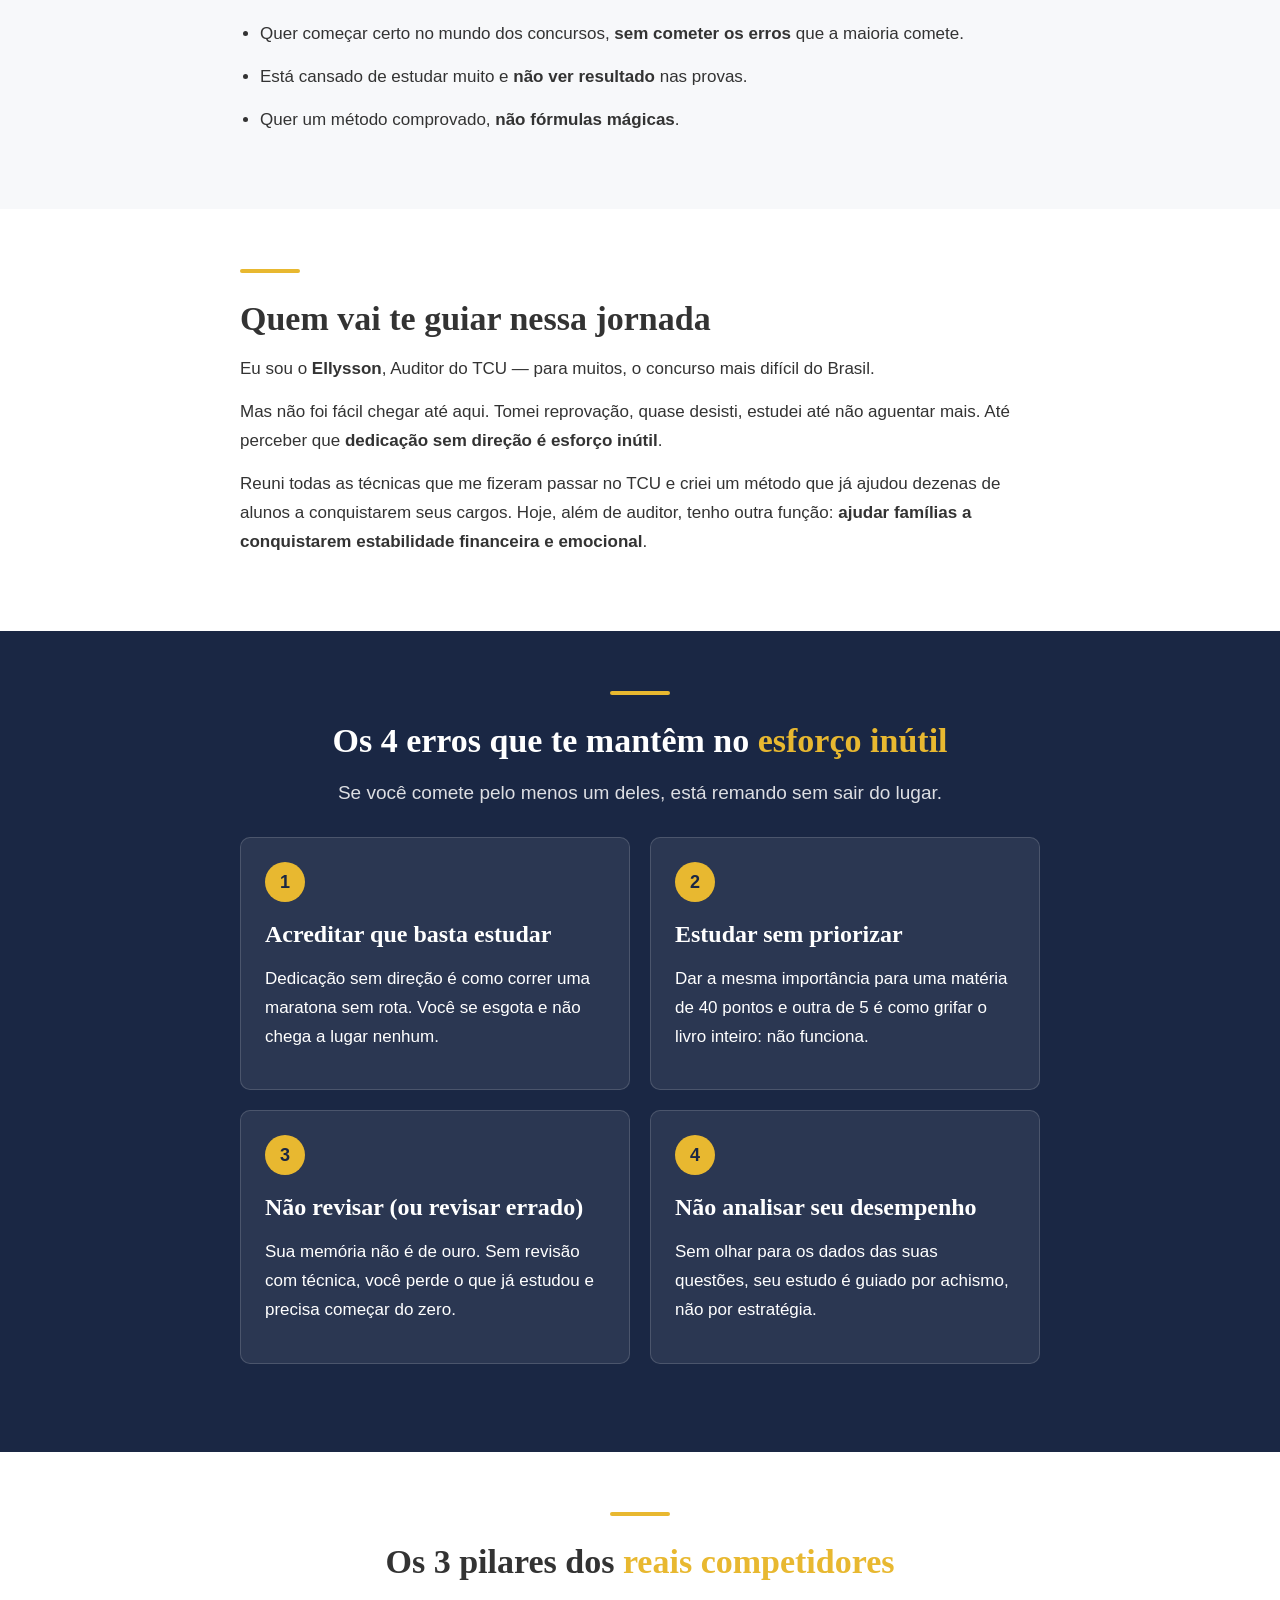
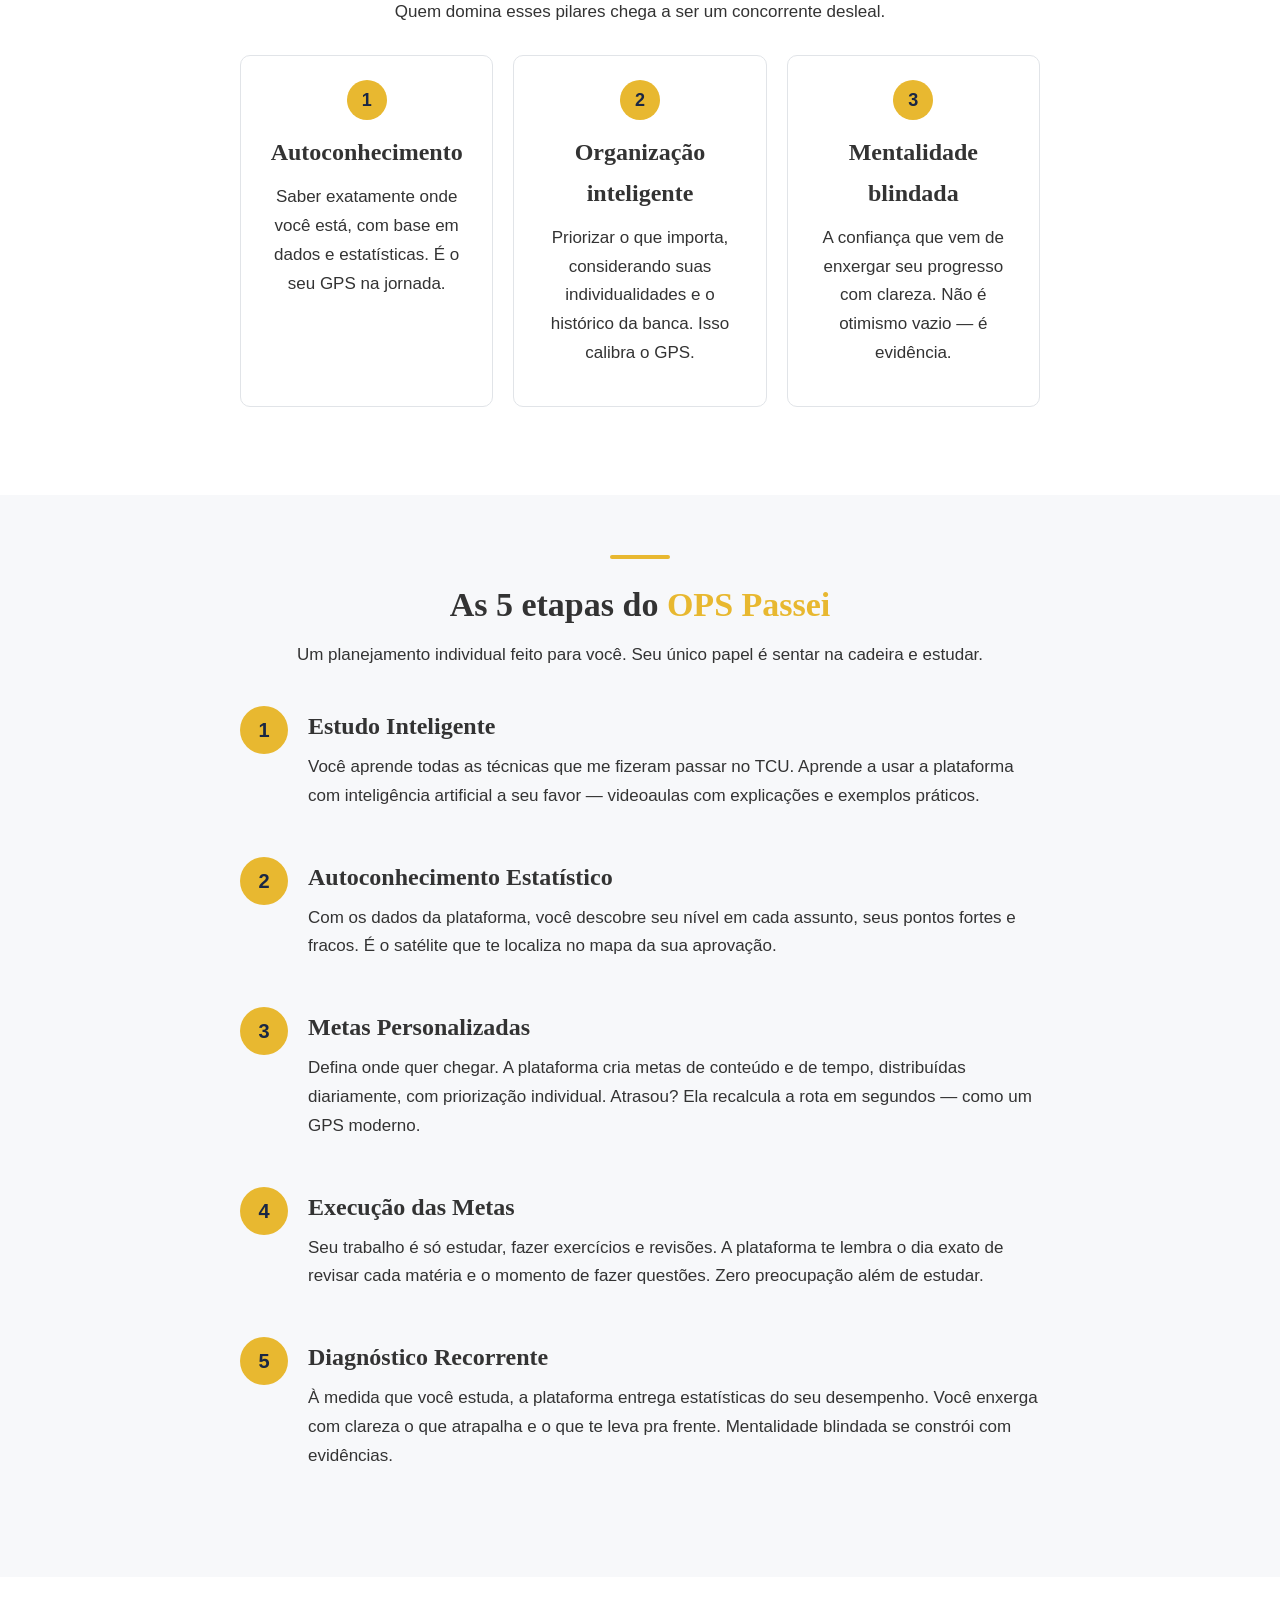
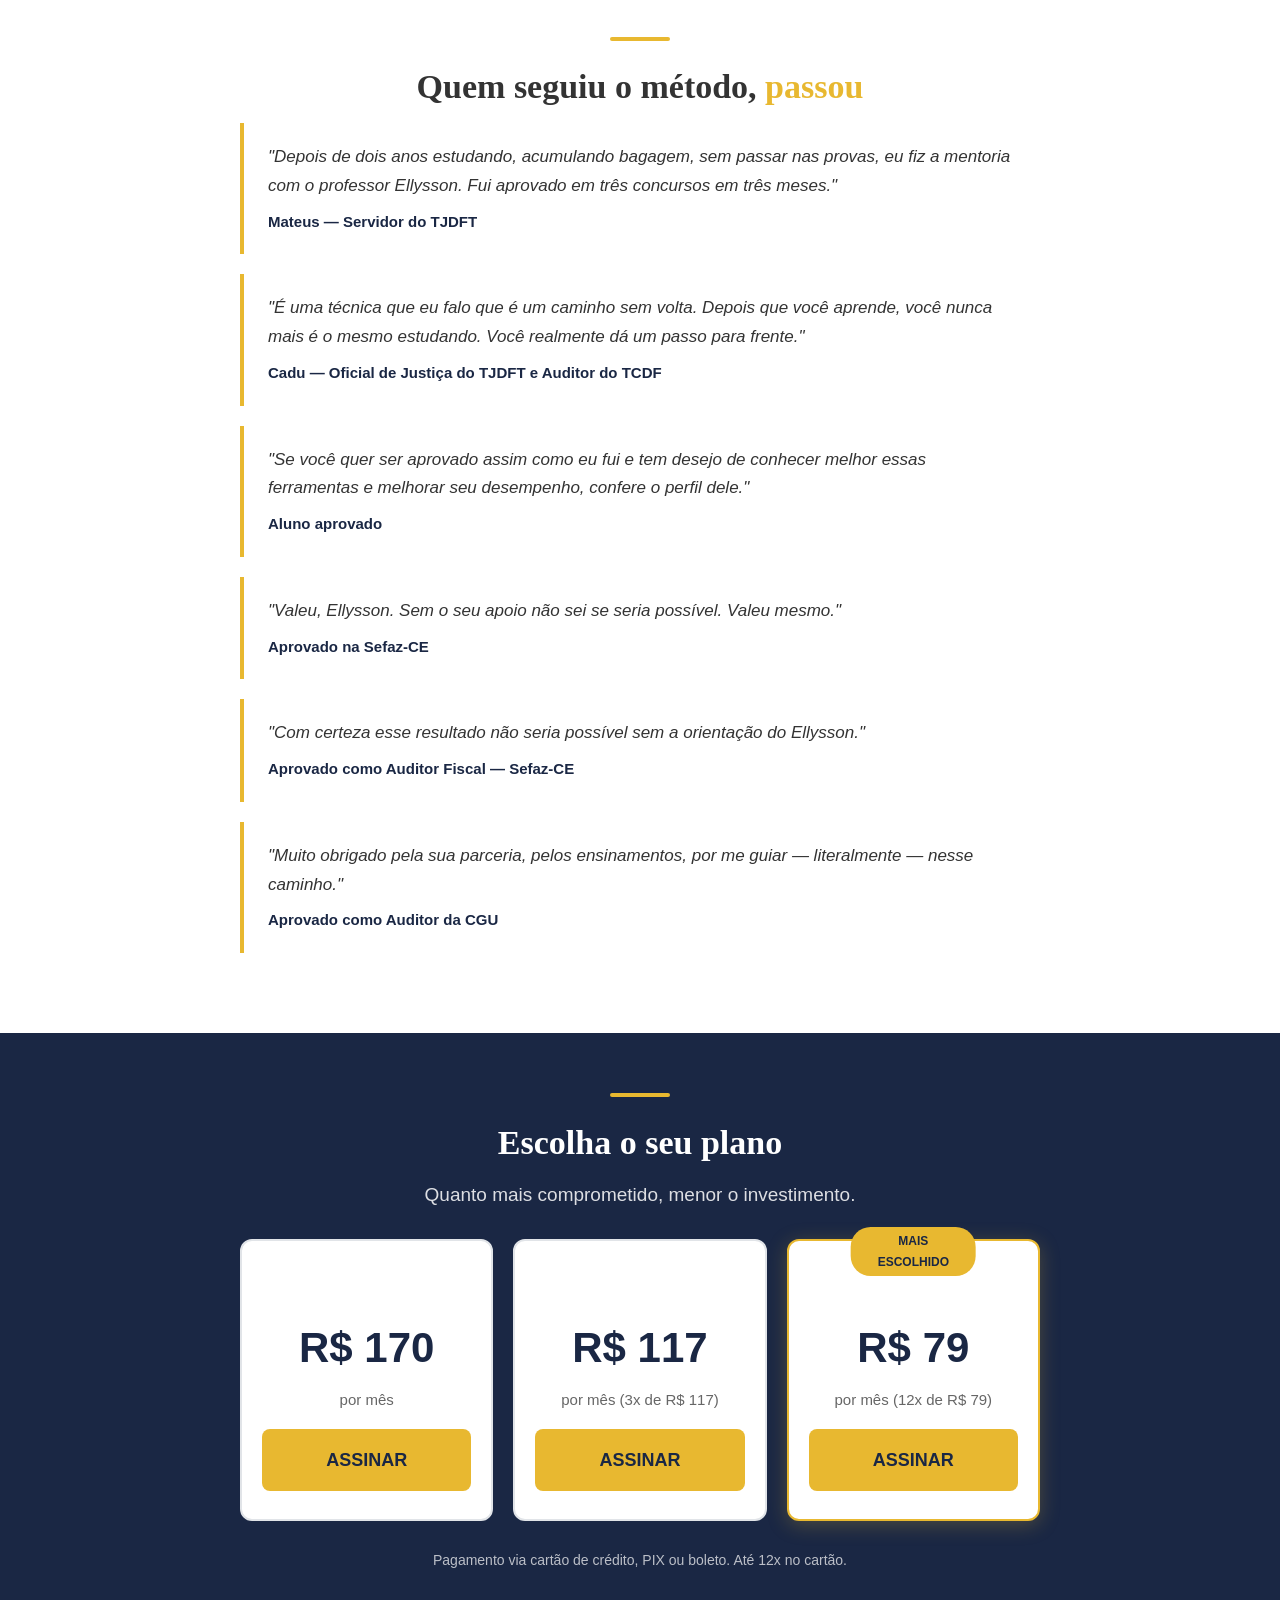
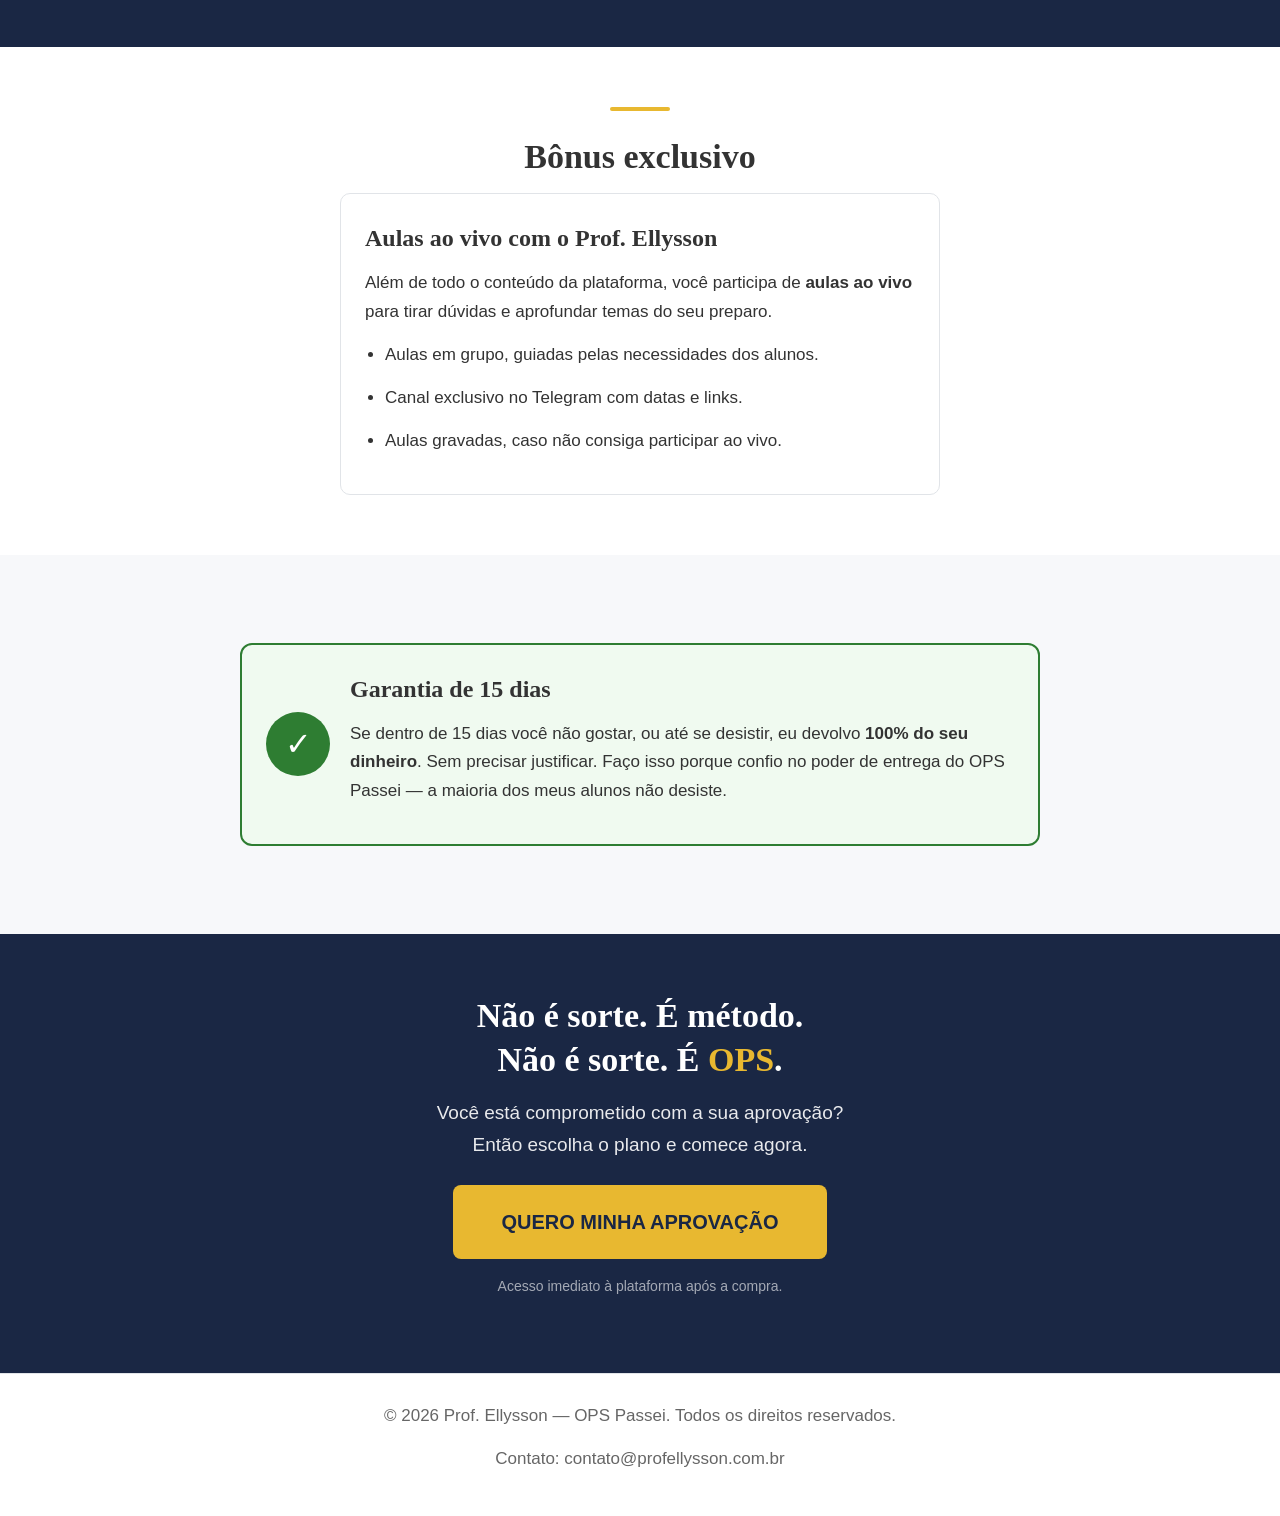
<file: vsl.html>
<!DOCTYPE html>
<html lang="pt-BR">
<head>
<meta charset="UTF-8">
<meta name="viewport" content="width=device-width, initial-scale=1.0">
<title>OPS Passei — Planejamento Individual para Concursos</title>
<style>
/* ============================================================
   CORES E FONTES — edite aqui para mudar o visual inteiro
   ============================================================ */
:root {
    --cor-principal: #1a2744;
    --cor-destaque: #e8b830;
    --cor-destaque-hover: #d4a520;
    --cor-texto: #333333;
    --cor-texto-claro: #666666;
    --cor-fundo: #ffffff;
    --cor-fundo-alt: #f7f8fa;
    --cor-fundo-escuro: #1a2744;
    --cor-borda: #e1e4e8;
    --cor-sucesso: #2e7d32;
    --fonte-titulo: 'Georgia', serif;
    --fonte-corpo: 'Arial', sans-serif;
    --largura-max: 800px;
}

* { box-sizing: border-box; margin: 0; padding: 0; }

body {
    font-family: var(--fonte-corpo);
    color: var(--cor-texto);
    background: var(--cor-fundo);
    line-height: 1.7;
}

.secao { padding: 60px 24px; }
.secao-escura { background: var(--cor-fundo-escuro); color: #fff; }
.secao-alt { background: var(--cor-fundo-alt); }
.container { max-width: var(--largura-max); margin: 0 auto; }

h1 {
    font-family: var(--fonte-titulo);
    font-size: clamp(28px, 5vw, 44px);
    line-height: 1.2;
    margin-bottom: 16px;
}
h2 {
    font-family: var(--fonte-titulo);
    font-size: clamp(22px, 4vw, 34px);
    line-height: 1.3;
    margin-bottom: 14px;
}
h3 {
    font-family: var(--fonte-titulo);
    font-size: clamp(18px, 3vw, 24px);
    margin-bottom: 10px;
}
p, li { font-size: 17px; margin-bottom: 14px; }
.destaque { color: var(--cor-destaque); }
.subtitulo { font-size: 19px; opacity: .85; margin-bottom: 24px; }
.texto-centro { text-align: center; }
.texto-pequeno { font-size: 14px; color: var(--cor-texto-claro); }

.cta {
    display: inline-block;
    background: var(--cor-destaque);
    color: var(--cor-principal);
    font-size: 18px;
    font-weight: bold;
    padding: 16px 40px;
    border: none;
    border-radius: 8px;
    cursor: pointer;
    text-decoration: none;
    transition: .25s ease;
    text-align: center;
}
.cta:hover {
    background: var(--cor-destaque-hover);
    transform: translateY(-2px);
    box-shadow: 0 6px 20px rgba(0,0,0,.15);
}
.cta-grande { font-size: 20px; padding: 20px 48px; }

.video-wrapper {
    position: relative;
    padding-bottom: 56.25%;
    height: 0;
    overflow: hidden;
    border-radius: 12px;
    box-shadow: 0 8px 30px rgba(0,0,0,.12);
    margin: 28px 0;
}
.video-wrapper iframe {
    position: absolute;
    top: 0; left: 0;
    width: 100%; height: 100%;
    border: 0;
}

.card-grid { display: grid; gap: 20px; margin: 28px 0; }
@media (min-width: 600px) {
    .card-grid.cols-2 { grid-template-columns: 1fr 1fr; }
    .card-grid.cols-3 { grid-template-columns: 1fr 1fr 1fr; }
}
.card {
    background: #fff;
    border: 1px solid var(--cor-borda);
    border-radius: 10px;
    padding: 24px;
}
.card-escuro {
    background: rgba(255,255,255,.08);
    border-color: rgba(255,255,255,.15);
    color: #fff;
}
.card-numero {
    display: inline-flex;
    align-items: center;
    justify-content: center;
    width: 40px; height: 40px;
    border-radius: 50%;
    background: var(--cor-destaque);
    color: var(--cor-principal);
    font-weight: bold;
    font-size: 18px;
    margin-bottom: 12px;
}

.etapa { display: flex; gap: 20px; align-items: flex-start; margin-bottom: 32px; }
.etapa-numero {
    flex-shrink: 0;
    width: 48px; height: 48px;
    border-radius: 50%;
    background: var(--cor-destaque);
    color: var(--cor-principal);
    font-weight: bold;
    font-size: 20px;
    display: flex;
    align-items: center;
    justify-content: center;
}
.etapa-conteudo h3 { margin-bottom: 6px; }

.depoimento {
    background: #fff;
    border-left: 4px solid var(--cor-destaque);
    border-radius: 0 10px 10px 0;
    padding: 20px 24px;
    margin-bottom: 20px;
}
.depoimento p { font-style: italic; margin-bottom: 8px; }
.depoimento .autor {
    font-style: normal;
    font-weight: bold;
    font-size: 15px;
    color: var(--cor-principal);
}

.precos { display: grid; gap: 20px; margin: 28px 0; }
@media (min-width: 600px) { .precos { grid-template-columns: 1fr 1fr 1fr; } }
.preco-card {
    border: 2px solid var(--cor-borda);
    border-radius: 12px;
    padding: 28px 20px;
    text-align: center;
    position: relative;
    background: #fff;
}
.preco-card.popular {
    border-color: var(--cor-destaque);
    box-shadow: 0 4px 20px rgba(232,184,48,.25);
}
.preco-card.popular::before {
    content: 'MAIS ESCOLHIDO';
    position: absolute;
    top: -14px; left: 50%;
    transform: translateX(-50%);
    background: var(--cor-destaque);
    color: var(--cor-principal);
    font-size: 12px;
    font-weight: bold;
    padding: 4px 16px;
    border-radius: 20px;
}
.preco-valor { font-size: 42px; font-weight: bold; color: var(--cor-principal); margin: 12px 0 4px; }
.preco-periodo { font-size: 15px; color: var(--cor-texto-claro); margin-bottom: 16px; }
.preco-nome { font-weight: bold; font-size: 18px; margin-bottom: 4px; }

.garantia-box {
    display: flex;
    gap: 20px;
    align-items: center;
    background: #f0faf0;
    border: 2px solid var(--cor-sucesso);
    border-radius: 12px;
    padding: 24px;
    margin: 28px 0;
}
.garantia-icone {
    flex-shrink: 0;
    width: 64px; height: 64px;
    border-radius: 50%;
    background: var(--cor-sucesso);
    color: #fff;
    font-size: 32px;
    display: flex;
    align-items: center;
    justify-content: center;
}

.separador {
    width: 60px; height: 4px;
    background: var(--cor-destaque);
    border-radius: 2px;
    margin: 0 auto 24px;
}
.separador-esquerda { margin: 0 0 24px; }

@media (max-width: 600px) {
    .secao { padding: 40px 18px; }
    .etapa { flex-direction: column; align-items: center; text-align: center; }
    .garantia-box { flex-direction: column; text-align: center; }
}
</style>
</head>
<body>

<!-- ============================================================
     HERO — Headline principal + Vídeo
     ============================================================ -->
<section class="secao secao-escura">
    <div class="container texto-centro">

        <!-- EDITE: Texto acima do vídeo -->
        <p class="subtitulo">Para concurseiros que estão cansados de estudar sem resultado</p>

        <!-- EDITE: Headline principal -->
        <h1>O caminho mais seguro<br>para a sua <span class="destaque">aprovação</span></h1>

        <!-- EDITE: Sub-headline (H2) -->
        <h2 style="font-size:clamp(18px,3vw,26px); opacity:.9; margin-bottom:28px;">
            Construa sua aprovação <span class="destaque">com segurança e leveza!</span>
        </h2>

        <!-- EDITE: Troque o ID do vídeo do YouTube abaixo (após /embed/) -->
        <div class="video-wrapper">
            <iframe
                src="https://www.youtube.com/embed/u9rJGGjmlZI"
                title="Passo a Passo para Passar"
                allow="accelerometer; autoplay; clipboard-write; encrypted-media; gyroscope; picture-in-picture"
                allowfullscreen>
            </iframe>
        </div>

        <!-- EDITE: Texto abaixo do vídeo -->
        <p style="margin-top:20px; opacity:.8;">Assista ao vídeo completo e descubra como construir corretamente sua aprovação.</p>

        <!-- EDITE: Link do botão CTA (para página de pagamento) -->
        <a href="#planos" class="cta cta-grande" style="margin-top:12px;">QUERO COMEÇAR AGORA</a>

    </div>
</section>


<!-- ============================================================
     PERGUNTA PROVOCATIVA
     ============================================================ -->
<section class="secao">
    <div class="container texto-centro">
        <h2>Passar em concurso é...</h2>
        <div class="card-grid cols-3" style="margin-top:20px;">
            <div class="card texto-centro">
                <h3>Estudar o conteúdo certo?</h3>
            </div>
            <div class="card texto-centro">
                <h3>Controlar o seu desempenho?</h3>
            </div>
            <div class="card texto-centro">
                <h3>Ter mais tempo para estudar?</h3>
            </div>
        </div>
        <p style="font-size:19px; margin-top:20px;">
            A resposta é: <strong>os três juntos, do jeito certo.</strong><br>
            Sem isso, você está fazendo um <strong>esforço inútil</strong> — gastando tempo e energia sem sair do lugar.
        </p>
    </div>
</section>


<!-- ============================================================
     PARA QUEM É
     ============================================================ -->
<section class="secao secao-alt">
    <div class="container">
        <div class="separador separador-esquerda"></div>
        <h2>Este método é para você que...</h2>
        <ul style="padding-left:20px;">
            <li>Já segue algum tipo de direcionamento, mas <strong>ainda não passou</strong> no concurso que sonha.</li>
            <li>Quer começar certo no mundo dos concursos, <strong>sem cometer os erros</strong> que a maioria comete.</li>
            <li>Está cansado de estudar muito e <strong>não ver resultado</strong> nas provas.</li>
            <li>Quer um método comprovado, <strong>não fórmulas mágicas</strong>.</li>
        </ul>
    </div>
</section>


<!-- ============================================================
     QUEM É ELLYSSON
     ============================================================ -->
<section class="secao">
    <div class="container">
        <div class="separador separador-esquerda"></div>
        <h2>Quem vai te guiar nessa jornada</h2>

        <!-- EDITE: Descomente e troque o caminho da foto -->
        <!-- <img src="foto-ellysson.jpg" alt="Prof. Ellysson" style="width:160px; border-radius:50%; margin-bottom:16px; display:block;"> -->

        <p>
            Eu sou o <strong>Ellysson</strong>, Auditor do TCU — para muitos, o concurso mais difícil do Brasil.
        </p>
        <p>
            Mas não foi fácil chegar até aqui. Tomei reprovação, quase desisti, estudei até não aguentar mais. Até perceber que <strong>dedicação sem direção é esforço inútil</strong>.
        </p>
        <p>
            Reuni todas as técnicas que me fizeram passar no TCU e criei um método que já ajudou dezenas de alunos a conquistarem seus cargos. Hoje, além de auditor, tenho outra função: <strong>ajudar famílias a conquistarem estabilidade financeira e emocional</strong>.
        </p>
    </div>
</section>


<!-- ============================================================
     OS 4 ERROS
     ============================================================ -->
<section class="secao secao-escura">
    <div class="container">
        <div class="texto-centro">
            <div class="separador"></div>
            <h2>Os 4 erros que te mantêm no <span class="destaque">esforço inútil</span></h2>
            <p class="subtitulo">Se você comete pelo menos um deles, está remando sem sair do lugar.</p>
        </div>
        <div class="card-grid cols-2">

            <div class="card card-escuro">
                <div class="card-numero">1</div>
                <h3>Acreditar que basta estudar</h3>
                <p>Dedicação sem direção é como correr uma maratona sem rota. Você se esgota e não chega a lugar nenhum.</p>
            </div>

            <div class="card card-escuro">
                <div class="card-numero">2</div>
                <h3>Estudar sem priorizar</h3>
                <p>Dar a mesma importância para uma matéria de 40 pontos e outra de 5 é como grifar o livro inteiro: não funciona.</p>
            </div>

            <div class="card card-escuro">
                <div class="card-numero">3</div>
                <h3>Não revisar (ou revisar errado)</h3>
                <p>Sua memória não é de ouro. Sem revisão com técnica, você perde o que já estudou e precisa começar do zero.</p>
            </div>

            <div class="card card-escuro">
                <div class="card-numero">4</div>
                <h3>Não analisar seu desempenho</h3>
                <p>Sem olhar para os dados das suas questões, seu estudo é guiado por achismo, não por estratégia.</p>
            </div>

        </div>
    </div>
</section>


<!-- ============================================================
     OS 3 PILARES
     ============================================================ -->
<section class="secao">
    <div class="container">
        <div class="texto-centro">
            <div class="separador"></div>
            <h2>Os 3 pilares dos <span class="destaque">reais competidores</span></h2>
            <p style="margin-bottom:28px;">Quem domina esses pilares chega a ser um concorrente desleal.</p>
        </div>
        <div class="card-grid cols-3">

            <div class="card texto-centro">
                <div class="card-numero" style="margin:0 auto 12px;">1</div>
                <h3>Autoconhecimento</h3>
                <p>Saber exatamente onde você está, com base em dados e estatísticas. É o seu GPS na jornada.</p>
            </div>

            <div class="card texto-centro">
                <div class="card-numero" style="margin:0 auto 12px;">2</div>
                <h3>Organização inteligente</h3>
                <p>Priorizar o que importa, considerando suas individualidades e o histórico da banca. Isso calibra o GPS.</p>
            </div>

            <div class="card texto-centro">
                <div class="card-numero" style="margin:0 auto 12px;">3</div>
                <h3>Mentalidade blindada</h3>
                <p>A confiança que vem de enxergar seu progresso com clareza. Não é otimismo vazio — é evidência.</p>
            </div>

        </div>
    </div>
</section>


<!-- ============================================================
     O MÉTODO — 5 ETAPAS
     ============================================================ -->
<section class="secao secao-alt">
    <div class="container">
        <div class="texto-centro">
            <div class="separador"></div>
            <h2>As 5 etapas do <span class="destaque">OPS Passei</span></h2>
            <p style="margin-bottom:36px;">Um planejamento individual feito para você. Seu único papel é sentar na cadeira e estudar.</p>
        </div>

        <div class="etapa">
            <div class="etapa-numero">1</div>
            <div class="etapa-conteudo">
                <h3>Estudo Inteligente</h3>
                <p>Você aprende todas as técnicas que me fizeram passar no TCU. Aprende a usar a plataforma com inteligência artificial a seu favor — videoaulas com explicações e exemplos práticos.</p>
            </div>
        </div>

        <div class="etapa">
            <div class="etapa-numero">2</div>
            <div class="etapa-conteudo">
                <h3>Autoconhecimento Estatístico</h3>
                <p>Com os dados da plataforma, você descobre seu nível em cada assunto, seus pontos fortes e fracos. É o satélite que te localiza no mapa da sua aprovação.</p>
            </div>
        </div>

        <div class="etapa">
            <div class="etapa-numero">3</div>
            <div class="etapa-conteudo">
                <h3>Metas Personalizadas</h3>
                <p>Defina onde quer chegar. A plataforma cria metas de conteúdo e de tempo, distribuídas diariamente, com priorização individual. Atrasou? Ela recalcula a rota em segundos — como um GPS moderno.</p>
            </div>
        </div>

        <div class="etapa">
            <div class="etapa-numero">4</div>
            <div class="etapa-conteudo">
                <h3>Execução das Metas</h3>
                <p>Seu trabalho é só estudar, fazer exercícios e revisões. A plataforma te lembra o dia exato de revisar cada matéria e o momento de fazer questões. Zero preocupação além de estudar.</p>
            </div>
        </div>

        <div class="etapa">
            <div class="etapa-numero">5</div>
            <div class="etapa-conteudo">
                <h3>Diagnóstico Recorrente</h3>
                <p>À medida que você estuda, a plataforma entrega estatísticas do seu desempenho. Você enxerga com clareza o que atrapalha e o que te leva pra frente. Mentalidade blindada se constrói com evidências.</p>
            </div>
        </div>

    </div>
</section>


<!-- ============================================================
     DEPOIMENTOS
     EDITE: Troque textos, nomes e resultados
     ============================================================ -->
<section class="secao">
    <div class="container">
        <div class="texto-centro">
            <div class="separador"></div>
            <h2>Quem seguiu o método, <span class="destaque">passou</span></h2>
        </div>

        <div class="depoimento">
            <p>"Depois de dois anos estudando, acumulando bagagem, sem passar nas provas, eu fiz a mentoria com o professor Ellysson. Fui aprovado em três concursos em três meses."</p>
            <div class="autor">Mateus — Servidor do TJDFT</div>
        </div>

        <div class="depoimento">
            <p>"É uma técnica que eu falo que é um caminho sem volta. Depois que você aprende, você nunca mais é o mesmo estudando. Você realmente dá um passo para frente."</p>
            <div class="autor">Cadu — Oficial de Justiça do TJDFT e Auditor do TCDF</div>
        </div>

        <div class="depoimento">
            <p>"Se você quer ser aprovado assim como eu fui e tem desejo de conhecer melhor essas ferramentas e melhorar seu desempenho, confere o perfil dele."</p>
            <div class="autor">Aluno aprovado</div>
        </div>

        <div class="depoimento">
            <p>"Valeu, Ellysson. Sem o seu apoio não sei se seria possível. Valeu mesmo."</p>
            <div class="autor">Aprovado na Sefaz-CE</div>
        </div>

        <div class="depoimento">
            <p>"Com certeza esse resultado não seria possível sem a orientação do Ellysson."</p>
            <div class="autor">Aprovado como Auditor Fiscal — Sefaz-CE</div>
        </div>

        <div class="depoimento">
            <p>"Muito obrigado pela sua parceria, pelos ensinamentos, por me guiar — literalmente — nesse caminho."</p>
            <div class="autor">Aprovado como Auditor da CGU</div>
        </div>

    </div>
</section>


<!-- ============================================================
     PLANOS E PREÇOS
     EDITE: Valores, links dos botões
     ============================================================ -->
<section class="secao secao-escura" id="planos">
    <div class="container">
        <div class="texto-centro">
            <div class="separador"></div>
            <h2>Escolha o seu plano</h2>
            <p class="subtitulo">Quanto mais comprometido, menor o investimento.</p>
        </div>

        <div class="precos">

            <div class="preco-card">
                <div class="preco-nome">Mensal</div>
                <div class="preco-valor">R$ 170</div>
                <div class="preco-periodo">por mês</div>
                <!-- EDITE: Link de pagamento -->
                <a href="#" class="cta" style="width:100%;">ASSINAR</a>
            </div>

            <div class="preco-card">
                <div class="preco-nome">Trimestral</div>
                <div class="preco-valor">R$ 117</div>
                <div class="preco-periodo">por mês (3x de R$ 117)</div>
                <!-- EDITE: Link de pagamento -->
                <a href="#" class="cta" style="width:100%;">ASSINAR</a>
            </div>

            <div class="preco-card popular">
                <div class="preco-nome">Anual</div>
                <div class="preco-valor">R$ 79</div>
                <div class="preco-periodo">por mês (12x de R$ 79)</div>
                <!-- EDITE: Link de pagamento -->
                <a href="#" class="cta" style="width:100%;">ASSINAR</a>
            </div>

        </div>

        <p class="texto-centro" style="margin-top:12px; opacity:.7; font-size:14px;">
            Pagamento via cartão de crédito, PIX ou boleto. Até 12x no cartão.
        </p>
    </div>
</section>


<!-- ============================================================
     BÔNUS
     ============================================================ -->
<section class="secao">
    <div class="container">
        <div class="texto-centro">
            <div class="separador"></div>
            <h2>Bônus exclusivo</h2>
        </div>
        <div class="card" style="max-width:600px; margin:0 auto;">
            <h3>Aulas ao vivo com o Prof. Ellysson</h3>
            <p>
                Além de todo o conteúdo da plataforma, você participa de <strong>aulas ao vivo</strong> para tirar dúvidas e aprofundar temas do seu preparo.
            </p>
            <ul style="padding-left:20px;">
                <li>Aulas em grupo, guiadas pelas necessidades dos alunos.</li>
                <li>Canal exclusivo no Telegram com datas e links.</li>
                <li>Aulas gravadas, caso não consiga participar ao vivo.</li>
            </ul>
        </div>
    </div>
</section>


<!-- ============================================================
     GARANTIA
     ============================================================ -->
<section class="secao secao-alt">
    <div class="container">
        <div class="garantia-box">
            <div class="garantia-icone">&#10003;</div>
            <div>
                <h3>Garantia de 15 dias</h3>
                <p>
                    Se dentro de 15 dias você não gostar, ou até se desistir, eu devolvo <strong>100% do seu dinheiro</strong>. Sem precisar justificar. Faço isso porque confio no poder de entrega do OPS Passei — a maioria dos meus alunos não desiste.
                </p>
            </div>
        </div>
    </div>
</section>


<!-- ============================================================
     CTA FINAL
     ============================================================ -->
<section class="secao secao-escura">
    <div class="container texto-centro">
        <h2>Não é sorte. É método.<br>Não é sorte. É <span class="destaque">OPS</span>.</h2>
        <p style="font-size:19px; margin-bottom:24px; opacity:.9;">
            Você está comprometido com a sua aprovação?<br>
            Então escolha o plano e comece agora.
        </p>
        <!-- EDITE: Link do botão CTA -->
        <a href="#planos" class="cta cta-grande">QUERO MINHA APROVAÇÃO</a>
        <p style="margin-top:16px; font-size:14px; opacity:.6;">Acesso imediato à plataforma após a compra.</p>
    </div>
</section>


<!-- ============================================================
     FOOTER
     ============================================================ -->
<footer class="secao" style="padding:28px 24px; border-top:1px solid var(--cor-borda);">
    <div class="container texto-centro texto-pequeno">
        <!-- EDITE: Dados do footer -->
        <p>&copy; 2026 Prof. Ellysson — OPS Passei. Todos os direitos reservados.</p>
        <p>Contato: contato@profellysson.com.br</p>
    </div>
</footer>

</body>
</html>
</file>
<file: css/variables.css>
/* ============================================================
   No Controle — sistema de tokens do app
   Estende a paleta da landing (mentoria.html) com a rampa de
   superficies que uma interface densa exige.
   ============================================================ */

:root {
    /* --- Superficies: o navy da marca, clareando conforme sobe --- */
    --nc-fundo:            #0A2148;
    --nc-superficie:       #0D2B5E;
    --nc-superficie-alta:  #123A7E;
    --nc-superficie-topo:  #17458F;

    /* --- Bordas --- */
    --nc-borda:            #1E4489;
    --nc-borda-forte:      #2E6BD6;

    /* --- Amarelo: reservado para acao. Nunca decoracao. --- */
    --nc-amarelo:          #F5C842;
    --nc-amarelo-hover:    #E8B92F;
    --nc-amarelo-ink:      #0D2B5E;

    /* --- Texto --- */
    --nc-gelo:             #E8EBF2;
    --nc-gelo-fraco:       #A8BAD8;
    --nc-gelo-tenue:       #879EC8;

    /* --- Estados --- */
    --nc-sucesso:          #3FD199;
    --nc-sucesso-fundo:    rgba(29, 158, 117, .16);
    --nc-sucesso-borda:    rgba(63, 209, 153, .38);
    --nc-alerta:           #FF7B7A;
    --nc-alerta-fundo:     rgba(226, 75, 74, .16);
    --nc-alerta-borda:     rgba(255, 123, 122, .38);
    --nc-atencao:          #FFC062;
    --nc-atencao-fundo:    rgba(240, 167, 59, .15);
    --nc-atencao-borda:    rgba(255, 192, 98, .34);
    --nc-info:             #7FB0FF;
    --nc-info-fundo:       rgba(76, 139, 255, .16);
    --nc-info-borda:       rgba(127, 176, 255, .36);

    /* --- Elevacao sem sombra cinza: luz na aresta de cima --- */
    --nc-edge:             inset 0 1px 0 rgb(255 255 255 / .10);
    --nc-edge-forte:       inset 0 1px 0 rgb(255 255 255 / .16);
    --nc-sombra:           0 18px 40px -18px rgb(3 10 26 / .85);

    /* --- Raio por papel, nao um raio unico para tudo --- */
    --r-pill:   999px;
    --r-campo:  8px;
    --r-card:   10px;
    --r-modulo: 16px;

    /* --- Tipografia: titulo e Nunito, numero e Plex --- */
    --fonte-titulo: "Nunito", system-ui, -apple-system, sans-serif;
    --fonte-ui: "IBM Plex Sans", system-ui, -apple-system, sans-serif;

    /* --- Ritmo --- */
    --col-max: 1120px;

    /* ============================================================
       Aliases legados: o app antigo referencia estes nomes em
       centenas de estilos inline. Reapontados para os tokens da
       marca, todos migram de uma vez.
       ============================================================ */
    --primary-color:   var(--nc-amarelo);
    --secondary-color: var(--nc-superficie-alta);
    --accent-color:    var(--nc-amarelo-hover);
    --text-color:      var(--nc-gelo);
    --border-color:    var(--nc-borda);
    --success-color:   var(--nc-sucesso);
    --error-color:     var(--nc-alerta);
}

* {
    box-sizing: border-box;
    margin: 0;
    padding: 0;
}

html {
    -webkit-text-size-adjust: 100%;
}

body {
    font-family: var(--fonte-ui);
    font-size: 15px;
    line-height: 1.6;
    color: var(--nc-gelo);
    background-color: var(--nc-fundo);
    min-height: 100vh;
    -webkit-font-smoothing: antialiased;
    font-variant-numeric: tabular-nums;
}

/* Numero e sempre Plex tabular, para alinhar em coluna */
input, select, textarea, button, table {
    font-family: var(--fonte-ui);
    font-variant-numeric: tabular-nums;
}

h1, h2, h3, h4 {
    font-family: var(--fonte-titulo);
    font-weight: 800;
    letter-spacing: -.02em;
    line-height: 1.15;
    text-wrap: balance;
    color: var(--nc-gelo);
}

a {
    color: var(--nc-amarelo);
}

/* Foco visivel em tudo que recebe teclado */
:where(a, button, input, select, textarea, [tabindex]):focus-visible {
    outline: 2px solid var(--nc-amarelo);
    outline-offset: 2px;
    border-radius: 4px;
}

::selection {
    background: var(--nc-amarelo);
    color: var(--nc-amarelo-ink);
}

/* Barra de rolagem alinhada ao tema */
* {
    scrollbar-color: var(--nc-borda-forte) transparent;
    scrollbar-width: thin;
}
*::-webkit-scrollbar { width: 10px; height: 10px; }
*::-webkit-scrollbar-track { background: transparent; }
*::-webkit-scrollbar-thumb {
    background: var(--nc-borda);
    border-radius: var(--r-pill);
    border: 2px solid var(--nc-fundo);
}
*::-webkit-scrollbar-thumb:hover { background: var(--nc-borda-forte); }

/* Campos nativos no esquema escuro (date pickers, selects, etc.) */
input, select, textarea { color-scheme: dark; }

@media (prefers-reduced-motion: reduce) {
    *, *::before, *::after {
        animation-duration: .01ms !important;
        animation-iteration-count: 1 !important;
        transition-duration: .01ms !important;
        scroll-behavior: auto !important;
    }
}
</file>
<file: css/layout.css>
/* ============================================================
   No Controle — casca do app: barra superior, abas, colunas
   ============================================================ */

.container {
    max-width: var(--col-max);
    margin: 0 auto;
    padding: 0 24px 72px;
}

h1 { font-size: clamp(26px, 1.4rem + 1.6vw, 34px); margin-bottom: 4px; }
h2 { font-size: clamp(21px, 1.2rem + .8vw, 26px); margin-bottom: 14px; }
h3 { font-size: 18px; font-weight: 700; margin-bottom: 10px; }

/* ── Barra superior ─────────────────────────────────────────── */

.appbar {
    position: sticky;
    top: 0;
    z-index: 900;
    background: var(--nc-superficie);
    border-bottom: 1px solid var(--nc-borda);
    box-shadow: var(--nc-edge);
}

.appbar__inner {
    max-width: var(--col-max);
    margin: 0 auto;
    padding: 0 24px;
    display: flex;
    align-items: center;
    gap: 20px;
    min-height: 60px;
    flex-wrap: wrap;
}

.appbar__marca {
    display: inline-flex;
    align-items: center;
    gap: 10px;
    text-decoration: none;
    color: var(--nc-gelo);
    font-family: var(--fonte-titulo);
    font-weight: 900;
    font-size: 16px;
    letter-spacing: -.02em;
    white-space: nowrap;
    flex-shrink: 0;
}

.appbar__marca img {
    width: 28px;
    height: 28px;
    border-radius: 6px;
    object-fit: cover;
}

/* Filete amarelo: a marca e o unico lugar decorativo do amarelo */
.appbar__marca::before {
    content: "";
    width: 3px;
    height: 22px;
    border-radius: 2px;
    background: var(--nc-amarelo);
}

.appbar__conta {
    margin-left: auto;
    display: flex;
    align-items: center;
    gap: 12px;
    flex-wrap: wrap;
}

.appbar__usuario {
    font-size: 13px;
    color: var(--nc-gelo-fraco);
    max-width: 30ch;
    overflow: hidden;
    text-overflow: ellipsis;
    white-space: nowrap;
}

/* ── Abas principais ────────────────────────────────────────── */

.tab-container {
    display: flex;
    align-self: stretch;
    align-items: stretch;
    gap: 2px;
    overflow-x: auto;
    scrollbar-width: none;
}

.tab-container::-webkit-scrollbar { display: none; }

.tab {
    position: relative;
    display: flex;
    align-items: center;
    padding: 0 12px;
    margin-bottom: -1px;
    background: transparent;
    color: var(--nc-gelo-fraco);
    border: none;
    border-bottom: 2px solid transparent;
    border-radius: 0;
    box-shadow: none;
    cursor: pointer;
    font-size: 14px;
    font-weight: 500;
    white-space: nowrap;
    transition: color .15s ease, border-color .15s ease;
}

.tab:hover {
    background: transparent;
    color: var(--nc-gelo);
}

.tab.active {
    color: var(--nc-gelo);
    font-weight: 600;
    border-bottom-color: var(--nc-amarelo);
}

.tab-content {
    display: none;
    background: transparent;
    padding: 28px 0 0;
    border-radius: 0;
    box-shadow: none;
}

.tab-content.active {
    display: block;
}

/* ── Sub-abas ───────────────────────────────────────────────── */

.subtab-container {
    display: inline-flex;
    flex-wrap: wrap;
    gap: 3px;
    margin-bottom: 22px;
    background: var(--nc-superficie);
    border: 1px solid var(--nc-borda);
    border-radius: var(--r-pill);
    padding: 4px;
}

.subtab {
    padding: 7px 16px;
    background: transparent;
    color: var(--nc-gelo-fraco);
    border: none;
    box-shadow: none;
    cursor: pointer;
    border-radius: var(--r-pill);
    font-size: 13px;
    font-weight: 500;
    transition: background .15s ease, color .15s ease;
}

.subtab:hover {
    background: var(--nc-superficie-alta);
    color: var(--nc-gelo);
}

.subtab.active {
    background: var(--nc-superficie-topo);
    color: var(--nc-gelo);
    font-weight: 600;
    box-shadow: var(--nc-edge);
}

.subtab-content { display: none; }
.subtab-content.active { display: block; }

/* ── Superficies reutilizaveis ──────────────────────────────── */

.painel {
    background: var(--nc-superficie);
    border: 1px solid var(--nc-borda);
    border-radius: var(--r-modulo);
    box-shadow: var(--nc-edge);
    padding: 22px;
}

.painel--linha {
    display: flex;
    align-items: center;
    gap: 12px;
    flex-wrap: wrap;
    padding: 14px 18px;
    border-radius: var(--r-card);
}

/* Regua de secao: informa onde um grupo comeca, sem decorar */
.regua {
    display: flex;
    align-items: baseline;
    gap: 12px;
    margin: 0 0 12px;
    color: var(--nc-gelo-fraco);
    font-size: 13px;
    font-weight: 600;
}

.regua::after {
    content: "";
    flex: 1;
    height: 1px;
    background: var(--nc-borda);
}

/* ── Desempenho ─────────────────────────────────────────────── */

.desempenho-card {
    background: var(--nc-superficie);
    border: 1px solid var(--nc-borda);
    border-radius: var(--r-card);
    box-shadow: var(--nc-edge);
    padding: 18px 16px;
    text-align: left;
}

.desempenho-card__valor {
    font-size: 30px;
    font-weight: 600;
    line-height: 1.1;
    color: var(--nc-gelo);
    margin-bottom: 6px;
    font-variant-numeric: tabular-nums;
}

.desempenho-card__label {
    font-size: 13px;
    color: var(--nc-gelo-fraco);
}

.desempenho-materia {
    padding: 14px 16px;
    border: 1px solid var(--nc-borda);
    border-radius: var(--r-card);
    margin-bottom: 8px;
    background: var(--nc-superficie);
}

.desempenho-materia__header {
    display: flex;
    justify-content: space-between;
    align-items: center;
    gap: 12px;
    margin-bottom: 10px;
}

.desempenho-materia__nome {
    font-weight: 600;
    font-size: 14px;
    color: var(--nc-gelo);
}

.desempenho-materia__stats {
    font-size: 13px;
    color: var(--nc-gelo-fraco);
    white-space: nowrap;
    font-variant-numeric: tabular-nums;
}

.desempenho-barra-container {
    height: 6px;
    background: var(--nc-fundo);
    border-radius: var(--r-pill);
    overflow: hidden;
}

.desempenho-barra {
    height: 100%;
    background: var(--nc-info);
    border-radius: var(--r-pill);
    transition: width .3s ease;
}

.desempenho-barra--edital {
    background: var(--nc-sucesso);
}

.desempenho-ajuste-legenda {
    display: flex;
    gap: 18px;
    flex-wrap: wrap;
    font-size: 12px;
    color: var(--nc-gelo-tenue);
    margin-bottom: 14px;
}

.desempenho-ajuste-legenda span {
    display: flex;
    align-items: center;
    gap: 5px;
}

/* ── Telefone ───────────────────────────────────────────────── */

@media (max-width: 720px) {
    .container { padding: 0 16px 64px; }
    .appbar__inner { padding: 0 16px; gap: 10px; min-height: 54px; }
    .appbar__marca span { display: none; }
    .tab-container { order: 3; width: 100%; margin: 0 -16px; padding: 0 16px; }
    .tab { padding: 10px; }
    .appbar__usuario { display: none; }
    .tab-content { padding-top: 22px; }
    .painel { padding: 18px 16px; }
}

/* ── Pular para o conteudo ──────────────────────────────────── */

.pular-para {
    position: absolute;
    left: -9999px;
    top: 0;
    z-index: 1100;
    background: var(--nc-amarelo);
    color: var(--nc-amarelo-ink);
    padding: 10px 18px;
    border-radius: 0 0 var(--r-campo) 0;
    font-weight: 700;
    text-decoration: none;
}

.pular-para:focus {
    left: 0;
}

/* ── Sino de notificacoes ───────────────────────────────────── */

.sino {
    position: relative;
    background: transparent;
    border: 1px solid transparent;
    box-shadow: none;
    color: var(--nc-gelo-fraco);
    padding: 7px;
    line-height: 0;
    border-radius: var(--r-campo);
}

.sino:hover {
    background: var(--nc-superficie-alta);
    border-color: var(--nc-borda);
    color: var(--nc-gelo);
}

.sino svg { width: 20px; height: 20px; }

.sino__contagem {
    position: absolute;
    top: -3px;
    right: -3px;
    min-width: 17px;
    height: 17px;
    padding: 0 4px;
    background: var(--nc-amarelo);
    color: var(--nc-amarelo-ink);
    font-size: 10px;
    font-weight: 700;
    line-height: 17px;
    border-radius: var(--r-pill);
    border: 2px solid var(--nc-superficie);
    text-align: center;
}

/* ── Estado vazio: um convite para agir ─────────────────────── */

.vazio {
    max-width: 52ch;
    padding: 56px 0 24px;
}

.vazio h2 {
    font-size: clamp(26px, 1.5rem + 1.6vw, 36px);
    font-weight: 900;
    margin-bottom: 12px;
}

.vazio p {
    color: var(--nc-gelo-fraco);
    font-size: 16px;
    margin-bottom: 26px;
}

.vazio .acao {
    padding: 13px 26px;
    font-size: 16px;
}

.vazio__manual {
    margin-top: 34px;
    padding-top: 22px;
    border-top: 1px solid var(--nc-borda);
}

.vazio__manual label {
    display: block;
    margin-bottom: 8px;
    color: var(--nc-gelo-tenue);
}

.vazio__campo {
    display: flex;
    gap: 8px;
    align-items: center;
}

.vazio__campo input[type="number"] {
    width: 104px;
    margin-bottom: 0;
}

/* ── Cronometro ─────────────────────────────────────────────── */

.cronometro {
    display: none;
    margin-top: 10px;
    padding: 20px 22px;
    background: var(--nc-superficie);
    border: 1px solid var(--nc-borda);
    border-radius: var(--r-modulo);
    box-shadow: var(--nc-edge);
}

.cronometro__leitura {
    font-size: clamp(38px, 2rem + 3vw, 56px);
    font-weight: 500;
    line-height: 1;
    letter-spacing: -.03em;
    color: var(--nc-gelo);
    font-variant-numeric: tabular-nums;
    margin-bottom: 18px;
}

.cronometro__ctrl {
    display: flex;
    align-items: center;
    gap: 10px;
    flex-wrap: wrap;
}

.cronometro__ctrl select {
    width: auto;
    margin-bottom: 0;
    min-width: 132px;
}

.cronometro__ctrl #timerConfig {
    display: flex;
    gap: 8px;
}

.cronometro__ctrl #timerConfig input[type="number"] {
    width: 92px;
    margin-bottom: 0;
}

/* Nada empurra a pagina para os lados */
body { overflow-x: clip; }
</file>
<file: css/forms.css>
/* ============================================================
   No Controle — campos, botoes e tabelas
   Hierarquia de botao: o padrao e quieto; amarelo so na acao.
   ============================================================ */

/* ── Campos ─────────────────────────────────────────────────── */

input[type="number"],
input[type="text"],
input[type="email"],
input[type="password"],
input[type="date"],
input[type="search"],
select,
textarea {
    width: 100%;
    padding: 10px 12px;
    margin-bottom: 10px;
    font-size: 14px;
    color: var(--nc-gelo);
    background: var(--nc-fundo);
    border: 1px solid var(--nc-borda);
    border-radius: var(--r-campo);
    transition: border-color .15s ease, background .15s ease;
}

input::placeholder,
textarea::placeholder {
    color: var(--nc-gelo-tenue);
}

input:hover,
select:hover,
textarea:hover {
    border-color: var(--nc-borda-forte);
}

input:focus,
select:focus,
textarea:focus {
    outline: 2px solid var(--nc-amarelo);
    outline-offset: 1px;
    border-color: var(--nc-amarelo);
}

select {
    cursor: pointer;
    background: var(--nc-superficie-alta);
}

input:disabled,
select:disabled,
textarea:disabled {
    opacity: .5;
    cursor: not-allowed;
}

/* Caixa desenhada a mao: o accent-color nativo nao cobre o estado
   vazio no tema escuro e ele aparecia claro demais. */
input[type="checkbox"],
input[type="radio"] {
    appearance: none;
    -webkit-appearance: none;
    width: 17px;
    height: 17px;
    flex-shrink: 0;
    margin: 0;
    padding: 0;
    background: var(--nc-fundo);
    border: 1px solid var(--nc-borda-forte);
    border-radius: 4px;
    cursor: pointer;
    position: relative;
    transition: background .12s ease, border-color .12s ease;
}

input[type="radio"] { border-radius: var(--r-pill); }

input[type="checkbox"]:hover,
input[type="radio"]:hover { border-color: var(--nc-info); }

input[type="checkbox"]:checked {
    background: var(--nc-sucesso);
    border-color: var(--nc-sucesso);
}

input[type="checkbox"]:checked::after {
    content: "";
    position: absolute;
    left: 5px;
    top: 1px;
    width: 4px;
    height: 9px;
    border: solid var(--nc-fundo);
    border-width: 0 2px 2px 0;
    transform: rotate(42deg);
}

input[type="radio"]:checked {
    border-color: var(--nc-amarelo);
    border-width: 5px;
}

input[type="checkbox"]:disabled,
input[type="radio"]:disabled { opacity: .45; cursor: not-allowed; }

label {
    font-size: 13px;
    color: var(--nc-gelo-fraco);
}

/* ── Botoes ─────────────────────────────────────────────────── */

/* Padrao: solido e quieto. A maioria dos botoes do app e assim. */
button {
    background: var(--nc-superficie-alta);
    color: var(--nc-gelo);
    padding: 9px 16px;
    border: 1px solid var(--nc-borda-forte);
    border-radius: var(--r-campo);
    cursor: pointer;
    font-size: 14px;
    font-weight: 500;
    line-height: 1.3;
    box-shadow: var(--nc-edge);
    transition: background .15s ease, border-color .15s ease, transform .1s ease;
}

button:hover {
    background: var(--nc-superficie-topo);
    border-color: var(--nc-info);
}

button:active { transform: translateY(1px); }

button:disabled {
    opacity: .45;
    cursor: not-allowed;
}

button:disabled:hover {
    background: var(--nc-superficie-alta);
    border-color: var(--nc-borda-forte);
}

/* Acao principal: amarelo. Um por tela, sempre que possivel. */
.acao,
button.acao {
    background: var(--nc-amarelo);
    color: var(--nc-amarelo-ink);
    border-color: var(--nc-amarelo);
    font-weight: 700;
}

.acao:hover,
button.acao:hover {
    background: var(--nc-amarelo-hover);
    border-color: var(--nc-amarelo-hover);
}

/* Acao secundaria sem peso: so texto */
.acao-texto,
button.acao-texto {
    background: transparent;
    border-color: transparent;
    box-shadow: none;
    color: var(--nc-gelo-fraco);
    padding: 8px 10px;
}

.acao-texto:hover,
button.acao-texto:hover {
    background: var(--nc-superficie-alta);
    border-color: transparent;
    color: var(--nc-gelo);
}

/* Acao destrutiva */
.acao-risco,
button.acao-risco {
    background: var(--nc-alerta-fundo);
    color: var(--nc-alerta);
    border-color: var(--nc-alerta-borda);
}

.acao-risco:hover,
button.acao-risco:hover {
    background: rgba(226, 75, 74, .26);
    border-color: var(--nc-alerta);
}

/* ── Tabelas ────────────────────────────────────────────────── */

table {
    width: 100%;
    border-collapse: collapse;
    margin-bottom: 20px;
    font-size: 14px;
    background: var(--nc-superficie);
    border: 1px solid var(--nc-borda);
    border-radius: var(--r-card);
    overflow: hidden;
}

th, td {
    padding: 11px 14px;
    border: none;
    border-bottom: 1px solid var(--nc-borda);
    text-align: left;
    vertical-align: middle;
}

th {
    background: var(--nc-superficie-alta);
    color: var(--nc-gelo-fraco);
    font-weight: 600;
    font-size: 13px;
    white-space: nowrap;
}

tbody tr:last-child td { border-bottom: none; }
tbody tr:hover td { background: var(--nc-superficie-alta); }

/* Numeros em coluna alinham pela direita */
td:has(input[type="number"]),
.num { text-align: right; font-variant-numeric: tabular-nums; }

table input,
table select {
    margin-bottom: 0;
    padding: 6px 8px;
    font-size: 13px;
}

/* ── Etiquetas de estado ────────────────────────────────────── */

.nc-badge {
    display: inline-flex;
    align-items: center;
    gap: 5px;
    padding: 3px 10px;
    border-radius: var(--r-pill);
    font-size: 12px;
    font-weight: 600;
    border: 1px solid transparent;
    white-space: nowrap;
}

.nc-badge--sucesso  { background: var(--nc-sucesso-fundo); color: var(--nc-sucesso); border-color: var(--nc-sucesso-borda); }
.nc-badge--alerta   { background: var(--nc-alerta-fundo);  color: var(--nc-alerta);  border-color: var(--nc-alerta-borda); }
.nc-badge--atencao  { background: var(--nc-atencao-fundo); color: var(--nc-atencao); border-color: var(--nc-atencao-borda); }
.nc-badge--info     { background: var(--nc-info-fundo);    color: var(--nc-info);    border-color: var(--nc-info-borda); }

/* ── Telefone ───────────────────────────────────────────────── */

@media (max-width: 720px) {
    /* Cabecalho de tabela travado em nowrap empurrava a pagina para o lado */
    th, td { padding: 9px 10px; }
    th { white-space: normal; }
    table { font-size: 13px; }

    /* Tabelas largas rolam dentro do proprio bloco, nunca a pagina */
    .tabela-rolavel {
        overflow-x: auto;
        -webkit-overflow-scrolling: touch;
    }

    button { padding: 10px 14px; }
}
</file>
<file: css/blocks.css>
/* ============================================================
   No Controle — o ciclo: anel, blocos, edital e revisao
   ============================================================ */

/* ── O anel do ciclo ────────────────────────────────────────────
   Objeto da marca, herdado da landing. Cada segmento e um bloco
   real, colorido pela materia. O centro responde a pergunta do
   usuario: o que eu estudo agora.
   ───────────────────────────────────────────────────────────── */

.anel-modulo {
    display: grid;
    grid-template-columns: auto 1fr auto;
    align-items: center;
    gap: 34px;
    padding: 26px 30px;
    margin-bottom: 30px;
    background: var(--nc-superficie);
    border: 1px solid var(--nc-borda);
    border-radius: var(--r-modulo);
    box-shadow: var(--nc-edge);
}

.anel-modulo__anel {
    position: relative;
    width: 200px;
    height: 200px;
    flex-shrink: 0;
}

.anel-modulo__anel svg {
    width: 100%;
    height: 100%;
    transform: rotate(-90deg);
    overflow: visible;
}

.anel-seg {
    fill: none;
    stroke-linecap: butt;
    opacity: .26;
    transition: opacity .45s ease, stroke-width .3s ease;
}

.anel-seg--feito { opacity: 1; }

.anel-seg--proximo {
    opacity: .9;
    stroke-width: 18;
}

.anel-modulo__centro {
    position: absolute;
    inset: 30px;
    display: flex;
    flex-direction: column;
    align-items: center;
    justify-content: center;
    text-align: center;
    gap: 3px;
}

.anel-modulo__rotulo {
    font-size: 11px;
    color: var(--nc-gelo-tenue);
    line-height: 1.2;
}

.anel-modulo__proximo {
    font-family: var(--fonte-titulo);
    font-weight: 800;
    font-size: 16px;
    line-height: 1.12;
    color: var(--nc-gelo);
    letter-spacing: -.02em;
    text-wrap: balance;
}

.anel-modulo__meta {
    font-size: 12px;
    color: var(--nc-gelo-fraco);
    font-variant-numeric: tabular-nums;
}

.anel-modulo__dados { min-width: 0; }

.anel-modulo__contagem {
    font-size: 40px;
    font-weight: 600;
    line-height: 1;
    color: var(--nc-gelo);
    font-variant-numeric: tabular-nums;
    letter-spacing: -.02em;
}

.anel-modulo__contagem span {
    font-size: 22px;
    color: var(--nc-gelo-tenue);
    font-weight: 500;
}

.anel-modulo__legenda-contagem {
    font-size: 14px;
    color: var(--nc-gelo-fraco);
    margin: 6px 0 18px;
}

.anel-modulo__materias {
    display: flex;
    flex-wrap: wrap;
    gap: 7px 16px;
    margin-bottom: 0;
}

.anel-modulo__materia {
    display: inline-flex;
    align-items: center;
    gap: 7px;
    font-size: 12px;
    color: var(--nc-gelo-fraco);
    font-variant-numeric: tabular-nums;
}

.anel-modulo__ponto {
    width: 8px;
    height: 8px;
    border-radius: var(--r-pill);
    flex-shrink: 0;
}

.anel-modulo__acoes {
    display: flex;
    gap: 10px;
    flex-wrap: wrap;
    align-self: center;
}

.anel-modulo__acoes .acao {
    padding: 12px 22px;
    font-size: 15px;
}

/* Bloco alvo quando o usuario chega pelo anel */
.bloco-card.alvo {
    border-color: var(--nc-amarelo);
    box-shadow: var(--nc-edge), 0 0 0 3px rgb(245 200 66 / .22);
}

/* ── Card de bloco ──────────────────────────────────────────── */

.bloco-card {
    position: relative;
    display: flex;
    flex-direction: column;
    background: var(--nc-superficie);
    border: 1px solid var(--nc-borda);
    border-radius: var(--r-card);
    padding: 0 14px 14px;
    cursor: move;
    overflow: hidden;
    transition: border-color .15s ease, background .15s ease;
    user-select: none;
    box-shadow: var(--nc-edge);
}

.bloco-card:hover {
    border-color: var(--nc-borda-forte);
    background: var(--nc-superficie-alta);
}

/* Faixa da materia: a unica cor livre do app */
.bloco-card .bloco-card__header {
    height: 4px;
    border-radius: 0;
    margin: 0 -14px 14px;
}

.bloco-card .bloco-card__sigla {
    font-size: 17px;
    font-weight: 600;
    color: var(--nc-gelo);
    letter-spacing: .04em;
    line-height: 1.2;
}

.bloco-card .bloco-card__nome {
    font-size: 12px;
    color: var(--nc-gelo-fraco);
    margin-top: 3px;
    margin-bottom: 4px;
    line-height: 1.35;
}

.bloco-card .bloco-card__duracao {
    font-size: 12px;
    color: var(--nc-gelo-tenue);
    margin-bottom: 0;
    font-variant-numeric: tabular-nums;
}

.bloco-card .bloco-card__footer {
    margin-top: auto;
    padding-top: 12px;
    display: flex;
    justify-content: space-between;
    align-items: center;
    gap: 8px;
}

.bloco-card .bloco-card__check {
    display: flex;
    align-items: center;
    gap: 7px;
    font-size: 13px;
    color: var(--nc-gelo-fraco);
    cursor: pointer;
}

.bloco-card .bloco-card__check input[type="checkbox"] {
    cursor: pointer;
}

.bloco-card .bloco-card__btn-timer {
    background: transparent;
    border: 1px solid var(--nc-borda);
    color: var(--nc-gelo-fraco);
    padding: 4px 10px;
    font-size: 12px;
    font-weight: 500;
    border-radius: var(--r-campo);
    box-shadow: none;
    cursor: pointer;
}

.bloco-card .bloco-card__btn-timer:hover {
    background: var(--nc-superficie-topo);
    border-color: var(--nc-borda-forte);
    color: var(--nc-gelo);
}

/* Estado concluido */
.bloco-card.concluido {
    background: var(--nc-sucesso-fundo);
    border-color: var(--nc-sucesso-borda);
}

.bloco-card.concluido .bloco-card__header {
    background: var(--nc-sucesso) !important;
}

.bloco-card.concluido .bloco-card__sigla {
    color: var(--nc-sucesso);
}

.bloco-card .bloco-card__info-concluido {
    display: none;
    margin-top: 10px;
    padding-top: 10px;
    border-top: 1px solid var(--nc-sucesso-borda);
    font-size: 12px;
    color: var(--nc-sucesso);
    font-variant-numeric: tabular-nums;
}

.bloco-card.concluido .bloco-card__info-concluido { display: block; }

.bloco-card__sugestao {
    margin-top: 8px;
    font-size: 11px;
    color: var(--nc-info);
    white-space: nowrap;
    overflow: hidden;
    text-overflow: ellipsis;
}

.bloco-card.concluido .bloco-card__sugestao { display: none; }

/* Grid de blocos */
.blocos-grid {
    display: grid;
    grid-template-columns: repeat(var(--blocos-na-linha, 4), minmax(0, 1fr));
    gap: 12px;
    margin-bottom: 18px;
}

/* Sessao: e uma sequencia de verdade, entao numerar informa */
.sessao-group { margin-bottom: 26px; }

.sessao-group__header {
    display: flex;
    align-items: center;
    gap: 12px;
    font-size: 13px;
    font-weight: 600;
    color: var(--nc-gelo-fraco);
    margin-bottom: 12px;
    padding-bottom: 0;
    border-bottom: none;
}

.sessao-group__header::after {
    content: "";
    flex: 1;
    height: 1px;
    background: var(--nc-borda);
}

/* Modo da materia */
.bloco-modo {
    display: inline-block;
    font-size: 11px;
    font-weight: 600;
    letter-spacing: 0;
    text-transform: none;
    padding: 2px 9px;
    border-radius: var(--r-pill);
    margin: 10px 0 0;
    border: 1px solid transparent;
}

.bloco-modo--questoes {
    background: var(--nc-atencao-fundo);
    color: var(--nc-atencao);
    border-color: var(--nc-atencao-borda);
}

.bloco-modo--revisao {
    background: var(--nc-info-fundo);
    color: var(--nc-info);
    border-color: var(--nc-info-borda);
}

/* Intervalo entre sessoes */
.sessao-intervalo {
    display: flex;
    align-items: center;
    gap: 12px;
    margin: 18px 0;
    color: var(--nc-gelo-tenue);
    font-size: 12px;
}

.sessao-intervalo::before,
.sessao-intervalo::after {
    content: "";
    flex: 1;
    height: 1px;
    background: var(--nc-borda);
}

/* Arrastar */
.bloco-card.dragging { opacity: .45; }

.bloco-card.drag-over { border: 1px dashed var(--nc-amarelo); }

/* ── Legado (mantido para o PDF/Excel exportado) ────────────── */

.bloco {
    display: inline-flex;
    flex-direction: column;
    width: 100px;
    height: 60px;
    border: 1px solid var(--nc-borda);
    margin: 5px;
    text-align: center;
    align-items: center;
    justify-content: center;
    cursor: move;
    border-radius: 5px;
    position: relative;
    font-size: 12px;
    user-select: none;
}

.bloco.concluido {
    background-color: var(--nc-sucesso) !important;
    color: var(--nc-fundo);
}

.intervalo {
    display: inline-flex;
    flex-direction: column;
    width: 100px;
    height: 60px;
    border: 1px dashed var(--nc-borda);
    margin: 5px;
    text-align: center;
    align-items: center;
    justify-content: center;
    background-color: var(--nc-superficie-alta);
    font-size: 12px;
}

.bloco-controls {
    position: absolute;
    top: 100%;
    left: 0;
    background: var(--nc-superficie-alta);
    border: 1px solid var(--nc-borda);
    border-radius: var(--r-campo);
    padding: 5px;
    z-index: 10;
}

.bloco-controls button {
    display: block;
    width: 100%;
    margin-bottom: 5px;
    padding: 5px;
    text-align: left;
}

/* ── Edital: arvore ─────────────────────────────────────────── */

.edital-barra-container {
    height: 6px;
    background: var(--nc-fundo);
    border-radius: var(--r-pill);
    overflow: hidden;
    flex-shrink: 0;
}

.edital-barra-container--sm {
    height: 5px;
    width: 80px;
}

.edital-barra {
    height: 100%;
    background: var(--nc-sucesso);
    border-radius: var(--r-pill);
    transition: width .4s ease;
}

.edital-materia {
    margin-bottom: 8px;
    border: 1px solid var(--nc-borda);
    border-radius: var(--r-card);
    overflow: hidden;
    background: var(--nc-superficie);
}

.edital-materia__header {
    display: flex;
    align-items: center;
    gap: 10px;
    padding: 13px 15px;
    background: var(--nc-superficie-alta);
    cursor: pointer;
    user-select: none;
    transition: background .15s ease;
}

.edital-materia__header:hover { background: var(--nc-superficie-topo); }

.edital-materia__arrow {
    font-size: 10px;
    color: var(--nc-gelo-tenue);
    transition: transform .2s ease;
    flex-shrink: 0;
}

.edital-materia__nome {
    flex: 1;
    font-size: 14px;
    font-weight: 600;
    color: var(--nc-gelo);
}

.edital-materia__progresso {
    font-size: 12px;
    color: var(--nc-gelo-fraco);
    white-space: nowrap;
    font-variant-numeric: tabular-nums;
}

.edital-materia__conteudo { padding: 4px 15px 14px; }

.edital-topico { margin-top: 8px; }

.edital-topico__header {
    display: flex;
    align-items: center;
    gap: 8px;
    padding: 9px 11px;
    background: var(--nc-superficie-alta);
    border-radius: var(--r-campo);
    cursor: pointer;
    user-select: none;
    transition: background .15s ease;
}

.edital-topico__header:hover { background: var(--nc-superficie-topo); }

.edital-topico__arrow {
    font-size: 9px;
    color: var(--nc-gelo-tenue);
    transition: transform .2s ease;
    flex-shrink: 0;
}

.edital-topico__nome {
    flex: 1;
    font-size: 13px;
    color: var(--nc-gelo);
}

.edital-topico__progresso {
    font-size: 11px;
    color: var(--nc-gelo-fraco);
    white-space: nowrap;
    font-variant-numeric: tabular-nums;
}

.edital-topico__subtopicos {
    padding-left: 18px;
    margin-top: 4px;
    border-left: 1px solid var(--nc-borda);
}

.edital-item {
    display: flex;
    justify-content: space-between;
    align-items: center;
    gap: 10px;
    padding: 9px 13px;
    margin-top: 4px;
    border-radius: var(--r-campo);
    border-left: 3px solid var(--nc-borda);
    background: var(--nc-fundo);
    transition: background .15s ease;
}

.edital-item:hover { background: var(--nc-superficie-alta); }

.edital-item__info { flex: 1; min-width: 0; }

.edital-item__label {
    font-size: 13px;
    color: var(--nc-gelo);
    display: block;
}

.edital-item__questoes {
    font-size: 11px;
    color: var(--nc-gelo-tenue);
    display: block;
    margin-top: 2px;
    font-variant-numeric: tabular-nums;
}

.edital-item__nome-oficial {
    font-size: 11px;
    color: var(--nc-gelo-tenue);
    display: block;
    margin-top: 1px;
}

.edital-item__tec-copy {
    display: inline-block;
    font-size: 11px;
    color: var(--nc-info);
    background: var(--nc-info-fundo);
    border: 1px solid var(--nc-info-borda);
    border-radius: var(--r-campo);
    padding: 1px 8px;
    margin-top: 4px;
    cursor: pointer;
    transition: background .15s ease;
}

.edital-item__tec-copy:hover { background: rgba(76, 139, 255, .3); }

.edital-item__actions { flex-shrink: 0; }

.edital-item__select {
    padding: 5px 8px;
    font-size: 12px;
    border: 1px solid var(--nc-borda);
    border-radius: var(--r-campo);
    background: var(--nc-superficie-alta);
    color: var(--nc-gelo);
    cursor: pointer;
    margin-bottom: 0;
    width: auto;
}

/* Estados do edital */
.edital-status--pendente     { border-left-color: var(--nc-borda); }
.edital-status--visto        { border-left-color: var(--nc-info);    background: var(--nc-info-fundo); }
.edital-status--em_andamento { border-left-color: var(--nc-atencao); background: var(--nc-atencao-fundo); }
.edital-status--concluido    { border-left-color: var(--nc-sucesso); background: var(--nc-sucesso-fundo); }

.edital-status--concluido .edital-item__label {
    text-decoration: line-through;
    color: var(--nc-gelo-fraco);
}

.edital-dragging { opacity: .4; }

.edital-drag-over {
    border: 1px dashed var(--nc-amarelo) !important;
    background: var(--nc-superficie-topo) !important;
}

/* ── Revisao ────────────────────────────────────────────────── */

.revisao-grupo {
    margin-bottom: 16px;
    border: 1px solid var(--nc-borda);
    border-radius: var(--r-card);
    overflow: hidden;
    background: var(--nc-superficie);
}

.revisao-grupo__header {
    background: var(--nc-superficie-alta);
    padding: 11px 15px;
    font-weight: 600;
    font-size: 13px;
    color: var(--nc-gelo);
    border-bottom: 1px solid var(--nc-borda);
}

.revisao-item {
    display: flex;
    justify-content: space-between;
    align-items: center;
    gap: 10px;
    padding: 11px 15px;
    border-bottom: 1px solid var(--nc-borda);
    font-size: 13px;
}

.revisao-item:last-child { border-bottom: none; }

.revisao-item__info { flex: 1; min-width: 0; }

.revisao-item__status {
    font-size: 11px;
    padding: 2px 9px;
    border-radius: var(--r-pill);
    font-weight: 600;
    border: 1px solid transparent;
}

.revisao-item__status--visto        { background: var(--nc-info-fundo);    color: var(--nc-info);    border-color: var(--nc-info-borda); }
.revisao-item__status--concluido    { background: var(--nc-sucesso-fundo); color: var(--nc-sucesso); border-color: var(--nc-sucesso-borda); }
.revisao-item__status--em_andamento { background: var(--nc-atencao-fundo); color: var(--nc-atencao); border-color: var(--nc-atencao-borda); }

.revisao-item--pendente {
    border-left: 3px solid var(--nc-alerta);
    background: var(--nc-alerta-fundo);
}

.revisao-item__revisoes {
    flex-shrink: 0;
    display: flex;
    align-items: center;
    gap: 6px;
    font-size: 12px;
    color: var(--nc-gelo-fraco);
}

.revisao-item__revisoes select {
    padding: 5px 8px;
    font-size: 12px;
    border: 1px solid var(--nc-borda);
    border-radius: var(--r-campo);
    background: var(--nc-superficie-alta);
    color: var(--nc-gelo);
    cursor: pointer;
    margin-bottom: 0;
    width: auto;
}

.assunto-item--done     { color: var(--nc-sucesso); }
.assunto-item--progress { color: var(--nc-atencao); }

.edital-topico__oficial {
    display: block;
    font-size: 11px;
    color: var(--nc-gelo-tenue);
    font-weight: 400;
}

/* ── Modal de detalhe do bloco ──────────────────────────────── */

.detalhe-bloco__destaque {
    margin: 14px 0;
    padding: 14px 16px;
    border-radius: var(--r-card);
    background: var(--nc-sucesso-fundo);
    border: 1px solid var(--nc-sucesso-borda);
}

.detalhe-bloco__rotulo {
    display: block;
    font-size: 12px;
    font-weight: 500;
    text-transform: none;
    letter-spacing: 0;
    color: var(--nc-gelo-fraco);
}

.detalhe-bloco__aula {
    font-family: var(--fonte-titulo);
    font-size: 17px;
    font-weight: 800;
    color: var(--nc-sucesso);
    margin-top: 4px;
}

.detalhe-bloco__linha { margin-top: 14px; }

.detalhe-bloco__valor {
    display: block;
    font-size: 13px;
    color: var(--nc-gelo);
    margin-top: 3px;
}

.detalhe-bloco__concluido {
    font-weight: 600;
    color: var(--nc-sucesso);
    margin: 10px 0 4px;
}

.detalhe-bloco__vazio {
    color: var(--nc-gelo-tenue);
    font-size: 13px;
    margin: 14px 0;
}

/* ── Ciclo concluido ────────────────────────────────────────── */

.ciclo-completo-banner {
    display: flex;
    align-items: center;
    justify-content: space-between;
    flex-wrap: wrap;
    gap: 14px;
    padding: 16px 18px;
    margin-bottom: 16px;
    border-radius: var(--r-card);
    background: var(--nc-sucesso-fundo);
    border: 1px solid var(--nc-sucesso-borda);
}

.ciclo-completo-banner strong {
    font-family: var(--fonte-titulo);
    color: var(--nc-sucesso);
    font-size: 16px;
    margin-right: 8px;
}

.ciclo-completo-banner span {
    color: var(--nc-gelo-fraco);
    font-size: 13px;
}

.ciclo-completo-banner__btn {
    background: var(--nc-amarelo);
    color: var(--nc-amarelo-ink);
    border: 1px solid var(--nc-amarelo);
    border-radius: var(--r-campo);
    padding: 10px 20px;
    font-size: 14px;
    font-weight: 700;
    cursor: pointer;
    flex-shrink: 0;
}

.ciclo-completo-banner__btn:hover {
    background: var(--nc-amarelo-hover);
    border-color: var(--nc-amarelo-hover);
}

/* ── Telefone ───────────────────────────────────────────────── */

@media (max-width: 720px) {
    .anel-modulo {
        grid-template-columns: 1fr;
        justify-items: center;
        text-align: center;
        gap: 22px;
        padding: 22px 18px;
    }
    .anel-modulo__materias { justify-content: center; }
    .anel-modulo__acoes { justify-content: center; }
    .blocos-grid { grid-template-columns: repeat(auto-fill, minmax(148px, 1fr)); gap: 10px; }
}
</file>
<file: css/modals.css>
/* ── Modais ─────────────────────────────────────────────────── */

.modal-overlay {
    display: none;
    position: fixed;
    inset: 0;
    background: rgb(4 12 30 / .72);
    backdrop-filter: blur(3px);
    z-index: 1000;
    justify-content: center;
    align-items: center;
    padding: 20px;
}

.modal-overlay.active { display: flex; }

.modal-card {
    background: var(--nc-superficie);
    border: 1px solid var(--nc-borda-forte);
    border-radius: var(--r-modulo);
    padding: 28px;
    max-width: 460px;
    width: 100%;
    max-height: 88vh;
    overflow-y: auto;
    color: var(--nc-gelo);
    box-shadow: var(--nc-sombra), var(--nc-edge-forte);
    animation: modalSlideIn .2s ease-out;
}

@keyframes modalSlideIn {
    from { opacity: 0; transform: translateY(-12px); }
    to   { opacity: 1; transform: translateY(0); }
}

.modal-card h3 {
    margin-bottom: 8px;
    color: var(--nc-gelo);
    font-size: 21px;
}

.modal-card p {
    margin-bottom: 12px;
    color: var(--nc-gelo-fraco);
    font-size: 14px;
}

.modal-card label {
    display: block;
    font-weight: 600;
    margin: 14px 0 6px;
    font-size: 13px;
    color: var(--nc-gelo-fraco);
}

.modal-card input[type="text"],
.modal-card input[type="number"] {
    width: 100%;
    padding: 11px 13px;
    background: var(--nc-fundo);
    border: 1px solid var(--nc-borda);
    border-radius: var(--r-campo);
    color: var(--nc-gelo);
    font-size: 15px;
    margin-bottom: 4px;
}

.modal-card input:focus {
    outline: 2px solid var(--nc-amarelo);
    outline-offset: 1px;
    border-color: var(--nc-amarelo);
}

.modal-actions {
    display: flex;
    gap: 10px;
    justify-content: flex-end;
    margin-top: 24px;
}

/* No modal, a confirmacao e a acao: amarela. O resto fica quieto. */
.modal-actions button {
    padding: 10px 22px;
    border-radius: var(--r-campo);
    cursor: pointer;
    font-size: 14px;
    font-weight: 700;
    color: var(--nc-amarelo-ink);
    background: var(--nc-amarelo);
    border: 1px solid var(--nc-amarelo);
    box-shadow: var(--nc-edge);
    transition: background .15s ease, border-color .15s ease;
    min-width: 100px;
}

.modal-actions button:hover {
    background: var(--nc-amarelo-hover);
    border-color: var(--nc-amarelo-hover);
}

/* Cancelar: sem peso */
.modal-actions button.secundario,
.modal-actions button[data-variante="cancelar"] {
    background: transparent;
    color: var(--nc-gelo-fraco);
    border-color: var(--nc-borda);
    font-weight: 500;
}

.modal-actions button.secundario:hover,
.modal-actions button[data-variante="cancelar"]:hover {
    background: var(--nc-superficie-alta);
    color: var(--nc-gelo);
    border-color: var(--nc-borda-forte);
}

/* Lista de assuntos no fluxo de conclusao */
.assunto-lista {
    max-height: 220px;
    overflow-y: auto;
    border: 1px solid var(--nc-borda);
    border-radius: var(--r-campo);
    margin-bottom: 10px;
    background: var(--nc-fundo);
}

.assunto-lista:empty { display: none; }

.assunto-item {
    padding: 11px 14px;
    cursor: pointer;
    border-bottom: 1px solid var(--nc-borda);
    font-size: 14px;
    color: var(--nc-gelo);
    transition: background .12s ease;
}

.assunto-item:last-child { border-bottom: none; }

.assunto-item:hover { background: var(--nc-superficie-alta); }

.assunto-item.selected {
    background: var(--nc-superficie-topo);
    font-weight: 600;
    color: var(--nc-gelo);
    box-shadow: inset 3px 0 0 var(--nc-amarelo);
}

.assunto-item--outro { color: var(--nc-gelo-tenue); }
</file>
<file: css/videos.css>
/* ── Videos: acordeao do curso + player ─────────────────────── */

.video-curso {
    margin-bottom: 8px;
    border: 1px solid var(--nc-borda);
    border-radius: var(--r-card);
    overflow: hidden;
    background: var(--nc-superficie);
}

.video-curso__header {
    display: flex;
    align-items: center;
    gap: 10px;
    padding: 13px 15px;
    background: var(--nc-superficie-alta);
    cursor: pointer;
    user-select: none;
    transition: background .15s ease;
}

.video-curso__header:hover { background: var(--nc-superficie-topo); }

.video-curso__arrow {
    font-size: 10px;
    color: var(--nc-gelo-tenue);
    transition: transform .2s ease;
    flex-shrink: 0;
}

.video-curso__nome {
    flex: 1;
    font-size: 14px;
    font-weight: 600;
    color: var(--nc-gelo);
}

.video-curso__count {
    font-size: 12px;
    color: var(--nc-gelo-fraco);
    white-space: nowrap;
    font-variant-numeric: tabular-nums;
}

.video-curso__conteudo { padding: 4px 15px 14px; }

/* Assunto (nivel 2) */

.video-assunto { margin-top: 8px; }

.video-assunto__header {
    display: flex;
    align-items: center;
    gap: 8px;
    padding: 9px 11px;
    background: var(--nc-superficie-alta);
    border-radius: var(--r-campo);
    cursor: pointer;
    user-select: none;
    transition: background .15s ease;
}

.video-assunto__header:hover { background: var(--nc-superficie-topo); }

.video-assunto__arrow {
    font-size: 9px;
    color: var(--nc-gelo-tenue);
    transition: transform .2s ease;
    flex-shrink: 0;
}

.video-assunto__nome {
    flex: 1;
    font-size: 13px;
    color: var(--nc-gelo);
}

.video-assunto__count {
    font-size: 11px;
    color: var(--nc-gelo-fraco);
    white-space: nowrap;
    font-variant-numeric: tabular-nums;
}

.video-assunto__aulas {
    padding-left: 18px;
    margin-top: 4px;
    border-left: 1px solid var(--nc-borda);
}

/* Aula individual */

.video-aula {
    display: flex;
    align-items: center;
    gap: 9px;
    padding: 9px 13px;
    margin-top: 4px;
    border-radius: var(--r-campo);
    border-left: 3px solid var(--nc-borda);
    background: var(--nc-fundo);
    transition: background .15s ease, border-color .15s ease;
}

.video-aula:hover { background: var(--nc-superficie-alta); }

.video-aula--assistida {
    border-left-color: var(--nc-sucesso);
    background: var(--nc-sucesso-fundo);
}

.video-aula__check {
    flex-shrink: 0;
    display: flex;
    align-items: center;
}

.video-aula__check input[type="checkbox"] {
    cursor: pointer;
}

.video-aula__titulo {
    font-size: 13px;
    color: var(--nc-gelo);
    cursor: pointer;
    flex: 1;
}

.video-aula__titulo:hover { text-decoration: underline; }

.video-aula--assistida .video-aula__titulo { color: var(--nc-sucesso); }

/* Player */

.video-player-wrapper {
    position: relative;
    padding-bottom: 56.25%;
    height: 0;
    overflow: hidden;
    border-radius: var(--r-card);
    background: #000;
    border: 1px solid var(--nc-borda);
}

.video-player-wrapper iframe {
    position: absolute;
    top: 0;
    left: 0;
    width: 100%;
    height: 100%;
    border: none;
}

/* Professor: item da lista */

.video-prof-item {
    display: flex;
    align-items: center;
    gap: 9px;
    margin: 4px 0 4px 12px;
    font-size: 13px;
    color: var(--nc-gelo);
}

.video-prof-item a {
    font-size: 11px;
    color: var(--nc-info);
}

.video-prof-item button {
    background: var(--nc-alerta-fundo);
    color: var(--nc-alerta);
    border-color: var(--nc-alerta-borda);
    padding: 3px 9px;
    font-size: 11px;
}

.video-prof-item button:hover {
    background: rgba(226, 75, 74, .26);
    border-color: var(--nc-alerta);
}
</file>
